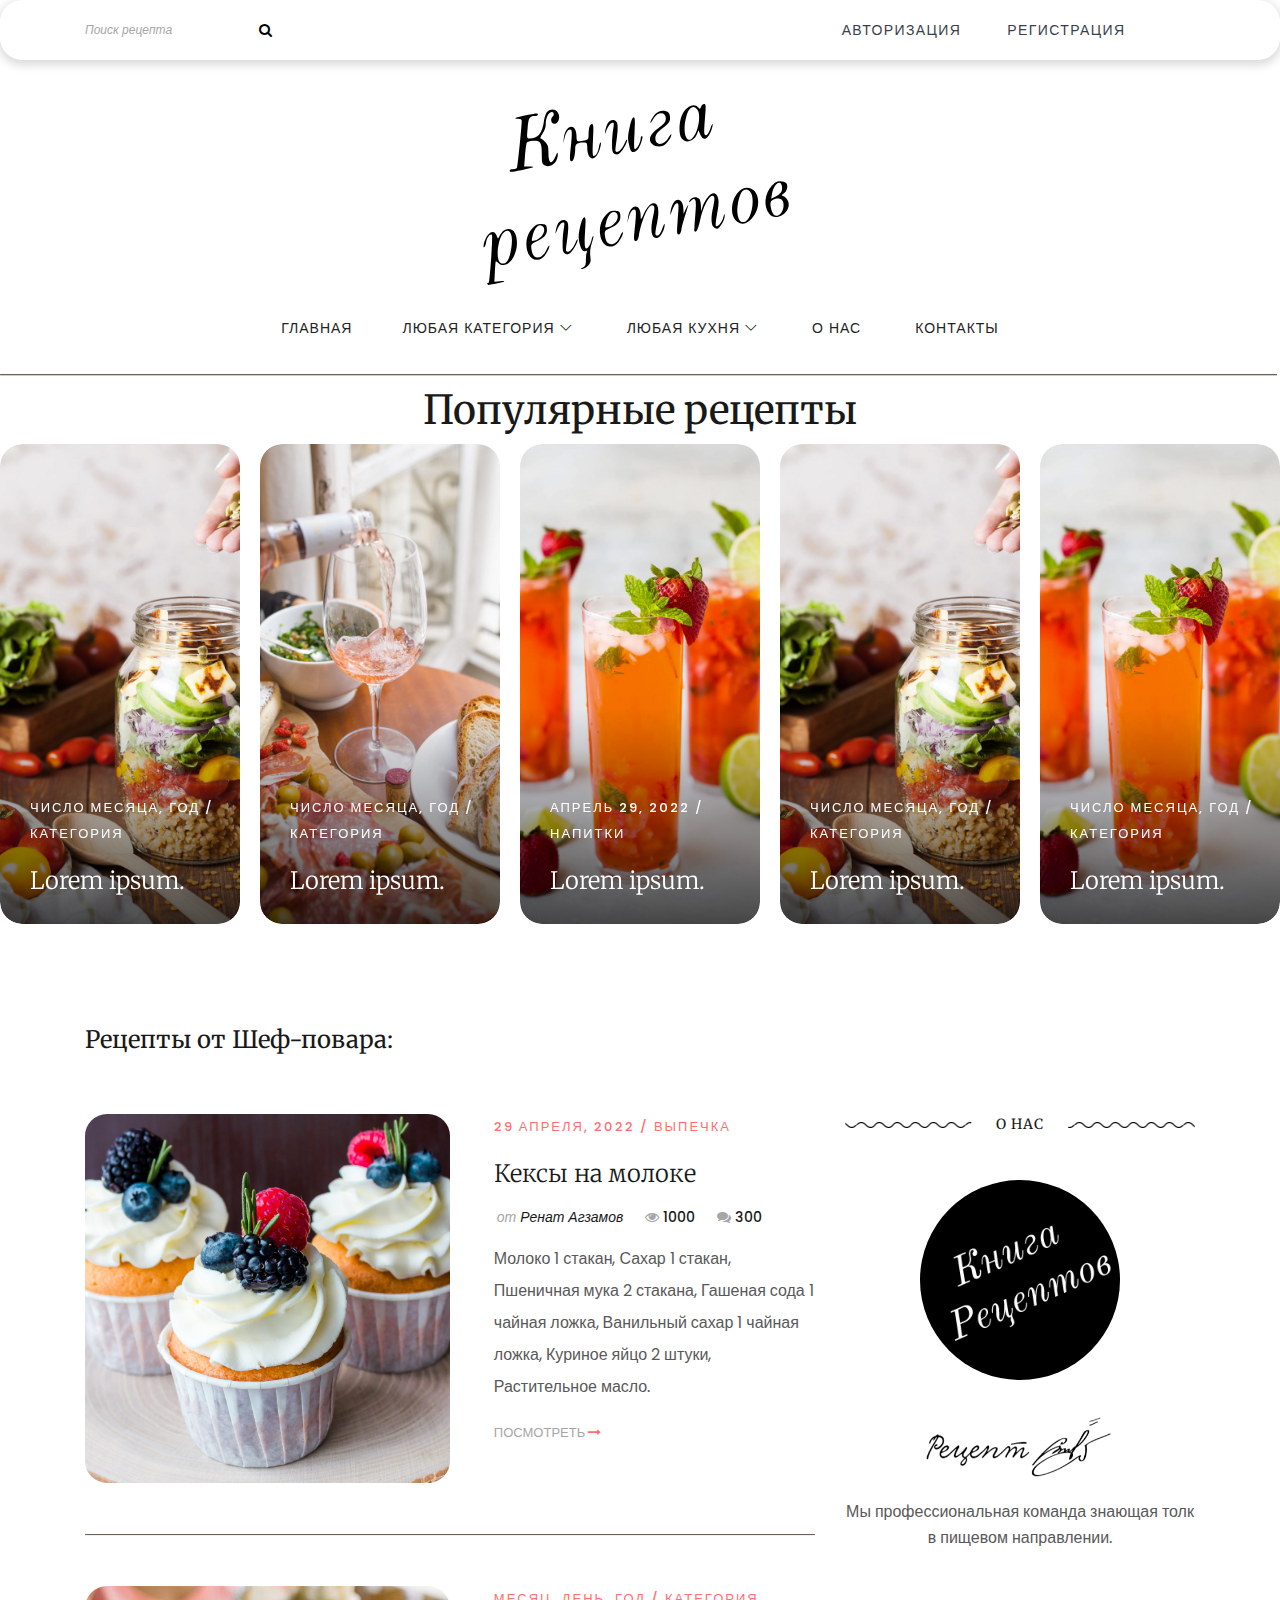
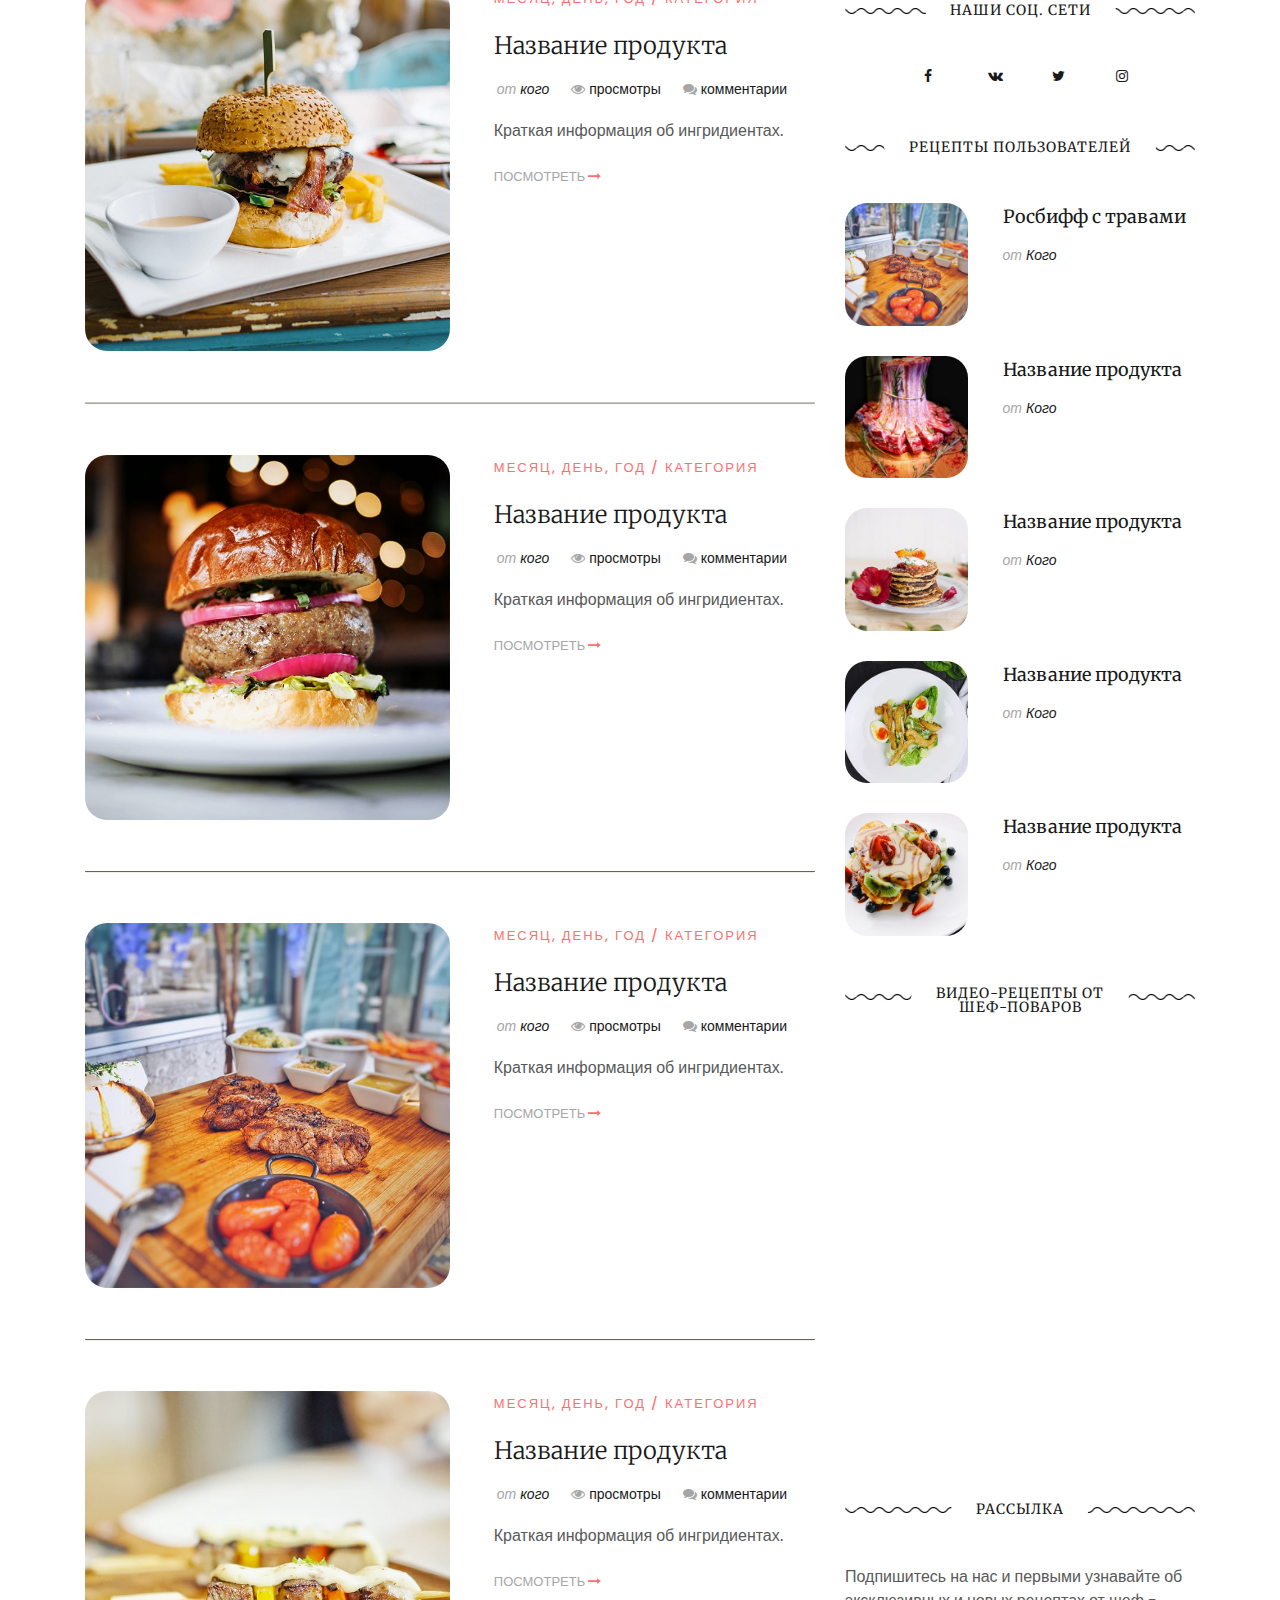
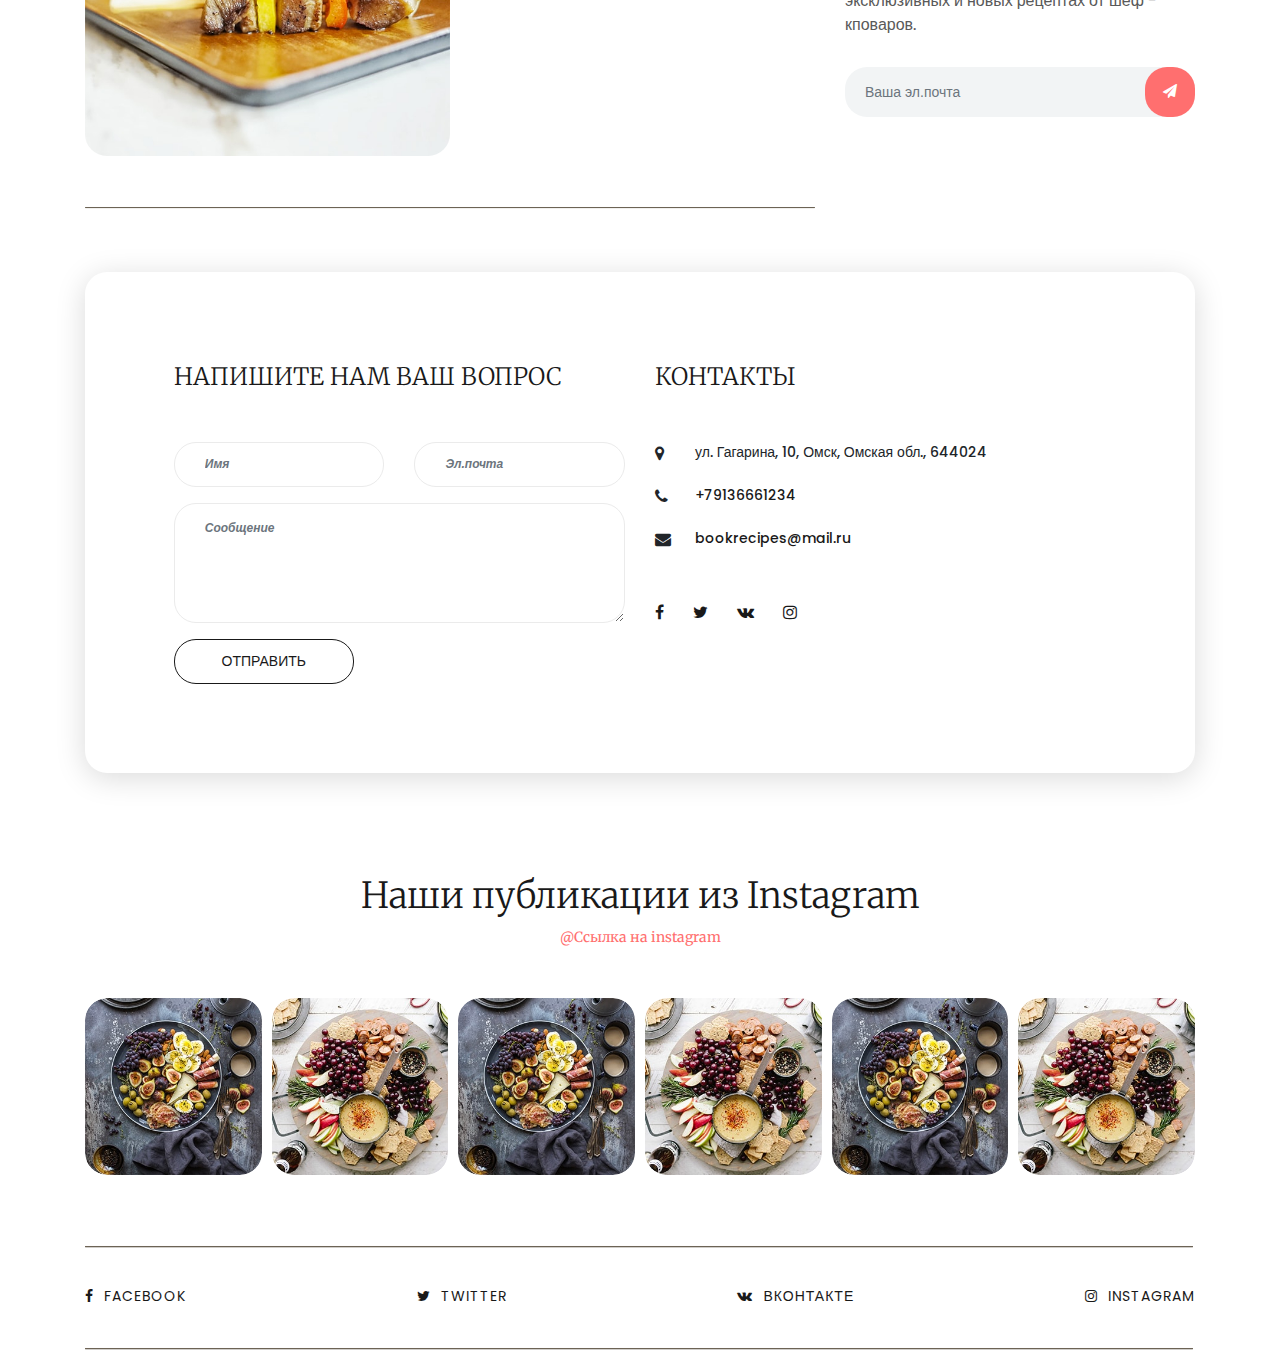
<file: index.html>
<!DOCTYPE html>
<html lang="en">

<head>
    <meta charset="UTF-8">
    <meta name="description" content="">
    <meta http-equiv="X-UA-Compatible" content="IE=edge">
    <meta name="viewport" content="width=device-width, initial-scale=1, shrink-to-fit=no">

    <title>Книга рецептов</title>
    <link rel="icon" href="img/favicon.ico">

    <link rel="stylesheet" href="reset.css">
    <link rel="stylesheet" href="style.css">
    <script src="js/modernizr.js"></script> <!-- Modernizr -->

</head>

<body>
 
    <div class="preloader d-flex align-items-center justify-content-center">
        <div class="circle-preloader">
            <img src="img/logo.svg" alt="">
            <div class="foode-preloader">
                <span></span>
            </div>
        </div>
    </div>


    <header class="header-area">

        <div class="top-header">
            <div class="container">
                <div class="row">
                    <div class="col-12">
                        <div class="top-header-content d-flex align-items-center justify-content-between">

                            <div class="search-form">
                                <form action="#" method="get">
                                    <input type="search" name="search" class="form-control" placeholder="Поиск рецепта">
                                    <button type="submit"><i class="fa fa-search"></i></button>
                                </form>
                            </div>

                            <nav class="main-nav">
                                <ul>
                                    <!-- ссылки на вызов форм -->
                                    <li><a class="cd-signin" href="#0">АВТОРИЗАЦИЯ</a></li>
                                    <li><a class="cd-signup" href="#0">РЕГИСТРАЦИЯ</a></li>
                                </ul>
                            </nav>
                        </div>
                    </div>
                </div>
            </div>
        </div>

        <div class="logo-area text-center">
            <div class="container">
                <div class="row">
                    <div class="col-12">

                        <a href="index.html" class="nav-brand"><img src="img/logo.svg" alt=""></a>
                    </div>
                </div>
            </div>
        </div>

        <div class="foode-main-menu">
            <div class="classy-nav-container breakpoint-off">
                <div class="container">
                    
                    <nav class="classy-navbar" id="foodeNav">

                        <a href="index.html" class="nav-brand"><img src="img/logo2.svg" alt=""></a>

                        <div class="classy-navbar-toggler">
                            <span class="navbarToggler"><span></span><span></span><span></span></span>
                        </div>

                        <div class="classy-menu">

                            <div class="classycloseIcon">
                                <div class="cross-wrap"><span class="top"></span><span class="bottom"></span></div>
                            </div>

                            <div class="classynav">                               
                                <ul>
                                    <li><a href="index.html">Главная</a>
                                    <li><a href="#">Любая категория</a>
                                        <ul class="dropdown">
                                            <li><a href="index.html">Выпечка</a></li>
                                            <li><a href="index.html">Десерты</a></li>
                                            <li><a href="archive-blog.html">Основные блюда</a></li>
                                            <li><a href="single-post.html">Завтраки</a></li>
                                            <li><a href="about-us.html">Салаты</a></li>
                                            <li><a href="contact.html">Супы</a></li>
                                            <li><a href="typography.html">Паста и пицца</a></li>
                                            <li><a href="typography.html">Закуски</a></li>
                                            <li><a href="typography.html">Сендвичи</a></li>
                                            <li><a href="typography.html">Ризотто</a></li>
                                            <li><a href="typography.html">Напитки</a></li>
                                            <li><a href="typography.html">Соусы</a></li>
                                            <li><a href="typography.html">Бульоны</a></li>
                                        </ul>
                                    </li>
                                    <li><a href="#">Любая кухня</a>
                                        <div class="megamenu">
                                            <ul class="single-mega cn-col-4">
                                                <li><a href="#">- Итальянская</a></li>
                                                <li><a href="#">- Грузинская</a></li>
                                                <li><a href="#">- Китайская</a></li>
                                                <li><a href="#">- Французская</a></li>
                                                <li><a href="#">- Русская</a></li>
                                                <li><a href="#">- Японская</a></li>
                                                <li><a href="#">- Индийская</a></li>
                                                <li><a href="#">- Мексиканская</a></li>
                                                <li><a href="#">- Армянская</a></li>
                                                <li><a href="#">- Американская</a></li>
                                            </ul>
                                            <ul class="single-mega cn-col-4">
                                                <li><a href="#">- Испанская</a></li>
                                                <li><a href="#">- Немецкая</a></li>
                                                <li><a href="#">- Греческая</a></li>
                                                <li><a href="#">- Азербайджанская</a></li>
                                                <li><a href="#">- Европейская</a></li>
                                                <li><a href="#">- Еврейская</a></li>
                                                <li><a href="#">- Корейская</a></li>
                                                <li><a href="#">- Тайская</a></li>
                                                <li><a href="#">- Паназиатская</a></li>
                                                <li><a href="#">- Турецкая</a></li>
                                            </ul>
                                            <ul class="single-mega cn-col-4">
                                                <li><a href="#">- Узбекская</a></li>
                                                <li><a href="#">- Татарская</a></li>
                                                <li><a href="#">- Средиземноморская</a></li>
                                                <li><a href="#">- Арабская</a></li>
                                                <li><a href="#">- Украинская</a></li>
                                                <li><a href="#">- Польская</a></li>
                                                <li><a href="#">- Британская</a></li>
                                                <li><a href="#">- Белорусская</a></li>
                                                <li><a href="#">- Норвежская</a></li>
                                                <li><a href="#">- Шведская</a></li>
                                            </ul>
                                            <ul class="single-mega cn-col-4">
                                                <li><a href="#">- Маракканская</a></li>
                                                <li><a href="#">- Болгарская</a></li>
                                                <li><a href="#">- Австрийская</a></li>
                                                <li><a href="#">- Австралийская</a></li>
                                                <li><a href="#">- Финская</a></li>
                                                <li><a href="#">- Сербская</a></li>
                                                <li><a href="#">- Венгерская</a></li>
                                                <li><a href="#">- Вьетнамская</a></li>
                                                <li><a href="#">- Молдавская</a></li>
                                                <li><a href="#">- Осетинская</a></li>
                                            </ul>
                                        </div>
                                    </li>
                                    <li><a href="about-us.html">О нас</a></li>
                                    <li><a href="contact.html">Контакты</a></li>
                                </ul>
                                
                            </div>
                        </div>
                    </nav>
                </div>
            </div>
        </div>
    </header>
    <img class="post-curve-line" src="img/2.png" alt="">
    <div class="popul"><h1>Популярные рецепты</h1></div>
    
    <section class="hero-area">
        <div class="hero-post-slides owl-carousel">
            
            <div class="single-hero-post">
                <div class="slide-img bg-img" style="background-image: url(img/2222.png);"></div>
                <div class="hero-slides-content">
                    <p>Апрель 29, 2022 / Напитки</p>
                    <a href="single-post.html" class="post-title">
                        <h4>Lorem ipsum.</h4>
                    </a>
                </div>
            </div>

            <div class="single-hero-post">
                <div class="slide-img bg-img" style="background-image: url(img/3.jpg);"></div>
                <div class="hero-slides-content">
                    <p>Число месяца, год / Категория</p>
                    <a href="single-post.html" class="post-title">
                        <h4>Lorem ipsum.</h4>
                    </a>
                </div>
            </div>

            <div class="single-hero-post">
                <div class="slide-img bg-img" style="background-image: url(img/2222.png);"></div>
                <div class="hero-slides-content">
                    <p>Число месяца, год / Категория</p>
                    <a href="single-post.html" class="post-title">
                        <h4>Lorem ipsum.</h4>
                    </a>
                </div>
            </div>

            <div class="single-hero-post">
                <div class="slide-img bg-img" style="background-image: url(img/3.jpg);"></div>
                <div class="hero-slides-content">
                    <p>Число месяца, год / Категория</p>
                    <a href="single-post.html" class="post-title">
                        <h4>Lorem ipsum.</h4>
                    </a>
                </div>
            </div>

            <div class="single-hero-post">
                <div class="slide-img bg-img" style="background-image: url(img/6.jpg);"></div>
                <div class="hero-slides-content">
                    <p>Число месяца, год / Категория</p>
                    <a href="single-post.html" class="post-title">
                        <h4>Lorem ipsum.</h4>
                    </a>
                </div>
            </div>

        </div>
    </section>

    <section class="blog-content-area section-padding-100">
        <div class="container">
            <div class="row">              
            </div>
            <h4>Рецепты от Шеф-повара:</h4>
            <div class="row justify-content-center">
                <div class="col-12 col-lg-8">
                    <div class="blog-posts-area">
                        <div class="single-blog-post d-flex flex-wrap mt-50">
                            <div class="post-thumbnail mb-50">
                                <a href="single-post.html"><img src="img/8.png" alt=""></a>
                            </div>
                            <div class="post-content mb-50">
                                <p class="post-date">29 апреля, 2022 / Выпечка</p>
                                <a href="single-post.html" class="post-title">
                                    <h4>Кексы на молоке</h4>
                                </a>
                                <div class="post-meta">
                                    <a href="#"><span>от</span> Ренат Агзамов</a>
                                    <a href="#"><i class="fa fa-eye"></i> 1000</a>
                                    <a href="#"><i class="fa fa-comments"></i> 300</a>
                                </div>
                                <p class="post-excerpt">Молоко
                                    1 стакан,
                                    Сахар
                                    1 стакан,
                                    Пшеничная мука
                                    2 стакана,
                                    Гашеная сода
                                    1 чайная ложка,
                                    Ванильный сахар
                                    1 чайная ложка,
                                    Куриное яйцо
                                    2 штуки,
                                    Растительное масло.</p>
                                <a href="single-post.html" class="read-more-btn">Посмотреть  <i class="fa fa-long-arrow-right" aria-hidden="true"></i></a>
                            </div>
                            <img class="post-curve-line" src="img/2.png" alt="">
                        </div>

                        <div class="single-blog-post d-flex flex-wrap mt-50">
                            <div class="post-thumbnail mb-50">
                                <a href="single-post.html"><img src="img/9.png" alt=""></a>
                            </div>
                            <div class="post-content mb-50">
                                <p class="post-date">месяц, день, год / категория</p>
                                <a href="single-post.html" class="post-title">
                                    <h4>Название продукта</h4>
                                </a>
                                <div class="post-meta">
                                    <a href="#"><span>от</span> кого</a>
                                    <a href="#"><i class="fa fa-eye"></i> просмотры</a>
                                    <a href="#"><i class="fa fa-comments"></i> комментарии</a>
                                </div>
                                <p class="post-excerpt">Краткая информация об ингридиентах.</p>
                                <a href="single-post.html" class="read-more-btn">Посмотреть  <i class="fa fa-long-arrow-right" aria-hidden="true"></i></a>
                            </div>
                            <img class="post-curve-line" src="img/2.png" alt="">
                        </div>

                        <div class="single-blog-post d-flex flex-wrap mt-50">
                            <div class="post-thumbnail mb-50">
                                <a href="single-post.html"><img src="img/10.jpg" alt=""></a>
                            </div>
                            <div class="post-content mb-50">
                                <p class="post-date">месяц, день, год / категория</p>
                                <a href="single-post.html" class="post-title">
                                    <h4>Название продукта</h4>
                                </a>
                                <div class="post-meta">
                                    <a href="#"><span>от</span> кого</a>
                                    <a href="#"><i class="fa fa-eye"></i> просмотры</a>
                                    <a href="#"><i class="fa fa-comments"></i> комментарии</a>
                                </div>
                                <p class="post-excerpt">Краткая информация об ингридиентах.</p>
                                <a href="single-post.html" class="read-more-btn">Посмотреть  <i class="fa fa-long-arrow-right" aria-hidden="true"></i></a>
                            </div>
                            <img class="post-curve-line" src="img/2.png" alt="">
                        </div>

                        <div class="single-blog-post d-flex flex-wrap mt-50">
                            <div class="post-thumbnail mb-50">
                                <a href="single-post.html"><img src="img/11.jpg" alt=""></a>
                            </div>

                            <div class="post-content mb-50">
                                <p class="post-date">месяц, день, год / категория</p>
                                <a href="single-post.html" class="post-title">
                                    <h4>Название продукта</h4>
                                </a>
                                <div class="post-meta">
                                    <a href="#"><span>от</span> кого</a>
                                    <a href="#"><i class="fa fa-eye"></i> просмотры</a>
                                    <a href="#"><i class="fa fa-comments"></i> комментарии</a>
                                </div>
                                <p class="post-excerpt">Краткая информация об ингридиентах.</p>
                                <a href="single-post.html" class="read-more-btn">Посмотреть  <i class="fa fa-long-arrow-right" aria-hidden="true"></i></a>
                            </div>
                            <img class="post-curve-line" src="img/2.png" alt="">
                        </div>

                        <div class="single-blog-post d-flex flex-wrap mt-50">
                            <div class="post-thumbnail mb-50">
                                <a href="single-post.html"><img src="img/12.jpg" alt=""></a>
                            </div>

                            <div class="post-content mb-50">
                                <p class="post-date">месяц, день, год / категория</p>
                                <a href="single-post.html" class="post-title">
                                    <h4>Название продукта</h4>
                                </a>
                                <div class="post-meta">
                                    <a href="#"><span>от</span> кого</a>
                                    <a href="#"><i class="fa fa-eye"></i> просмотры</a>
                                    <a href="#"><i class="fa fa-comments"></i> комментарии</a>
                                </div>
                                <p class="post-excerpt">Краткая информация об ингридиентах.</p>
                                <a href="single-post.html" class="read-more-btn">Посмотреть  <i class="fa fa-long-arrow-right" aria-hidden="true"></i></a>
                            </div>
                            <img class="post-curve-line" src="img/2.png" alt="">
                        </div>

                    </div>
                </div>

                <div class="col-12 col-sm-9 col-md-6 col-lg-4">
                    <div class="post-sidebar-area">

                        <div class="single-widget-area">
                            <div class="widget-title">
                                <h6>О нас </h6>
                            </div>
                            <div class="about-thumbnail">
                                <img src="img/about us.png" alt="">
                            </div>
                            <div class="widget-content text-center">
                                <img src="img/signature.png" alt="">
                                <p>Мы профессиональная команда знающая толк в пищевом направлении.</p>
                            </div>
                        </div>

                        <div class="single-widget-area">
                            <div class="widget-title">
                                <h6>Наши соц. сети</h6>
                            </div>
                            <div class="widget-social-info text-center">
                                <a href="#"><i class="fa fa-facebook"></i></a>
                                <a href="#"><i class="fa fa-vk"></i></a>
                                <a href="#"><i class="fa fa-twitter"></i></a>
                                <a href="#"><i class="fa fa-instagram"></i></a>

                            </div>
                        </div>

                        <div class="single-widget-area">
                            <div class="widget-title">
                                <h6>Рецепты пользователей</h6>
                            </div>

                            <div class="single-latest-post d-flex">
                                <div class="post-thumb">
                                    <img src="img/lp1.jpg" alt="">
                                </div>
                                <div class="post-content">
                                    <a href="single-post.html" class="post-title">
                                        <h6>Росбифф с травами</h6>
                                    </a>
                                    <a href="#" class="post-author"><span>от</span> Кого</a>
                                </div>
                            </div>

                            <div class="single-latest-post d-flex">
                                <div class="post-thumb">
                                    <a href="single-post.html"><img src="img/lp2.jpg" alt=""></a>

                                    </a>
                                </div>
                                <div class="post-content">
                                    <a href="single-post.html" class="post-title">
                                        <h6>Название продукта</h6>
                                    </a>
                                    <a href="#" class="post-author"><span>от</span> Кого</a>
                                </div>
                            </div>

                            <div class="single-latest-post d-flex">
                                <div class="post-thumb">
                                    <img src="img/lp3.jpg" alt="">
                                </div>
                                <div class="post-content">
                                    <a href="single-post.html" class="post-title">
                                        <h6>Название продукта</h6>
                                    </a>
                                    <a href="#" class="post-author"><span>от</span> Кого</a>
                                </div>
                            </div>

                            <div class="single-latest-post d-flex">
                                <div class="post-thumb">
                                    <img src="img/lp4.jpg" alt="">
                                </div>
                                <div class="post-content">
                                    <a href="single-post.html" class="post-title">
                                        <h6>Название продукта</h6>
                                    </a>
                                    <a href="#" class="post-author"><span>от</span> Кого</a>
                                </div>
                            </div>

                            <div class="single-latest-post d-flex">
                                <div class="post-thumb">
                                    <img src="img/lp5.jpg" alt="">
                                </div>
                                <div class="post-content">
                                    <a href="single-post.html" class="post-title">
                                        <h6>Название продукта</h6>
                                    </a>
                                    <a href="#" class="post-author"><span>от</span> Кого</a>
                                </div>
                            </div>

                        </div>

                        <div class="single-widget-area">
                            <div class="widget-title">
                                <h6>Видео-рецепты от <br> шеф-поваров</h6>
                            </div>
                            <div class="player"> <a href="#"><iframe width="360" height="380" src="https://www.youtube-nocookie.com/embed/videoseries?list=PLD1Z9Ndo-DlwZJ_gomQ-Lu2v7-vSPMUK-" title="YouTube video player" frameborder="0" allow="accelerometer; autoplay; clipboard-write; encrypted-media; gyroscope; picture-in-picture" allowfullscreen></iframe></a>
                        </div>
                            </div>
                        

                        <div class="single-widget-area">
                            <div class="widget-title">
                                <h6>Рассылка</h6>
                            </div>
                            <div class="newsletter-content">
                                <p>Подпишитесь на нас и первыми узнавайте об эксклюзивных и новых рецептах от шеф - кповаров.</p>
                                <form action="#" method="post">
                                    <input type="email" name="email" class="form-control" placeholder="Ваша эл.почта">
                                    <button><i class="fa fa-send"></i></button>
                                </form>
                            </div>
                        </div>

                    </div>
                </div>
            </div>
        </div>
    </section>

    <br>
    <br>
    <br>
    <section class="contact-area">
        <div class="container">
            <div class="row">
                <div class="col-12">
                    <div class="contact-content-area">
                        <div class="row">

                            <div class="col-12 col-lg-6">
                                <div class="contact-content">
                                    <h4>Напишите нам ваш вопрос</h4>
                                    <div class="contact-form-area">
                                        <form action="#" method="post">
                                            <div class="row">
                                                <div class="col-12 col-lg-6">
                                                    <div class="form-group">
                                                        <input type="text" class="form-control" id="contact-name" placeholder="Имя">
                                                    </div>
                                                </div>
                                                <div class="col-12 col-lg-6">
                                                    <div class="form-group">
                                                        <input type="email" class="form-control" id="contact-email" placeholder="Эл.почта">
                                                    </div>
                                                </div>
                                                <div class="col-12">
                                                    <div class="form-group">
                                                        <textarea class="form-control" name="message" id="message" cols="30" rows="10" placeholder="Сообщение"></textarea>
                                                    </div>
                                                </div>
                                                <div class="col-12">
                                                    <button type="submit" class="btn foode-btn">Отправить</button>
                                                </div>
                                            </div>
                                        </form>
                                    </div>
                                </div>
                            </div>

                            <div class="col-12 col-lg-6">
                                <div class="contact-content contact-information">                                   
                                    <h4>Контакты</h4>
                                    <div class="single-contact-info d-flex">
                                        <div class="icon">
                                            <i class="fa fa-map-marker" aria-hidden="true"></i>
                                        </div>
                                        <a>ул. Гагарина, 10, Омск, Омская обл., 644024</a>
                                    </div>

                                    <div class="single-contact-info d-flex">
                                        <div class="icon">
                                            <i  class="fa fa-phone" aria-hidden="true"></i>
                                        </div>
                                        <a href="tel:+79136661234">+79136661234</a>
                                    </div>

                                    <div class="single-contact-info d-flex">
                                        <div class="icon">
                                            <i class="fa fa-envelope" aria-hidden="true"></i>
                                        </div>
                                        <a href="mailto:bookrecipes@mail.ru">bookrecipes@mail.ru</a>
                                    </div>

                                    <div class="contact-social-info mt-50">
                                        <a href="#" data-toggle="tooltip" data-placement="top" title="Facebook"><i class="fa fa-facebook" aria-hidden="true"></i></a>
                                        <a href="#" data-toggle="tooltip" data-placement="top" title="Twitter"><i class="fa fa-twitter" aria-hidden="true"></i></a>
                                        <a href="#" data-toggle="tooltip" data-placement="top" title="ВКонтакте"><i class="fa fa-vk" aria-hidden="true"></i></a>
                                        <a href="#" data-toggle="tooltip" data-placement="top" title="Instagram"><i class="fa fa-instagram" aria-hidden="true"></i></a>
                                    </div>
                                </div>
                            </div>
                        </div>
                    </div>
                </div>
            </div>
        </div>
    </section>
    
    <div class="follow-us-instagram">
        <div class="container">
            <div class="row">
                <div class="col-12">
                    <div class="section-heading">
                        <h2>Наши публикации из Instagram</h2>
                        <span>@Ссылка на instagram</span>
                    </div>
                </div>
            </div>

            <div class="row">
                <div class="col-12">
                    <div class="instagram-slides owl-carousel">
                        <div class="single-instagram-slide">
                            <img src="img/insta1.jpg" alt="">
                            <a href="#"><i class="fa fa-instagram"></i>Подписаться</a>
                        </div>
                        <div class="single-instagram-slide">
                            <img src="img/insta2.jpg" alt="">
                            <a href="#"><i class="fa fa-instagram"></i>Подписаться</a>
                        </div>
                        <div class="single-instagram-slide">
                            <img src="img/insta1.jpg" alt="">
                            <a href="#"><i class="fa fa-instagram"></i>Подписаться</a>
                        </div>
                        <div class="single-instagram-slide">
                            <img src="img/insta2.jpg" alt="">
                            <a href="#"><i class="fa fa-instagram"></i>Подписаться</a>
                        </div>
                        <div class="single-instagram-slide">
                            <img src="img/insta1.jpg" alt="">
                            <a href="#"><i class="fa fa-instagram"></i>Подписаться</a>
                        </div>
                        <div class="single-instagram-slide">
                            <img src="img/insta2.jpg" alt="">
                            <a href="#"><i class="fa fa-instagram"></i>Подписаться</a>
                        </div>
                    </div>
                </div>
            </div>
        </div>
    </div>


    <!-- FOOTER -->
    <footer class="footer-area">
        <div class="container">
            <div class="row">
                <div class="col-12">

                    <img class="footer-curve" src="img/2.png" alt="">

                    <div class="footer-social-info d-flex align-items-center justify-content-between">
                        <a href="#"><i class="fa fa-facebook"></i><span>Facebook</span></a>
                        <a href="#"><i class="fa fa-twitter"></i><span>Twitter</span></a>
                        <a href="#"><i class="fa fa-vk"></i><span>ВКонтакте</span></a>
                        <a href="#"><i class="fa fa-instagram"></i><span>Instagram</span></a>
                    </div>

                    <img class="footer-curve" src="img/2.png" alt="">
                </div>
            </div>

            <div class="row">
                <div class="col-12">
                    
                </div>
            </div>
        </div>
    </footer>

    <div class="cd-user-modal"> <!-- все формы на фоне затемнения-->
        <div class="cd-user-modal-container"> <!-- основной контейнер -->
            <ul class="cd-switcher">
                <li><a href="#0">Вход</a></li>
                <li><a href="#0">Регистрация</a></li>
            </ul>

            <div id="cd-login"> <!-- форма входа -->
                <form class="cd-form">
                    <p class="fieldset">
                        <label class="image-replace cd-email" for="signin-email">E-mail</label>
                        <input class="full-width has-padding has-border" id="signin-email" type="email" placeholder="E-mail">
                        <span class="cd-error-message">Здесь сообщение об ошибке!</span>
                    </p>

                    <p class="fieldset">
                        <label class="image-replace cd-password" for="signin-password">Пароль</label>
                        <input class="full-width has-padding has-border" id="signin-password" type="text"  placeholder="Пароль">
                        <a href="#0" class="hide-password">Скрыть</a>
                        <span class="cd-error-message">Здесь сообщение об ошибке!</span>
                    </p>

                    <p class="fieldset">
                        <input type="checkbox" id="remember-me" checked>
                        <label for="remember-me">Запомнить меня</label>
                    </p>

                    <p class="fieldset">
                        <input class="full-width" type="submit" value="Войти">
                    </p>
                </form>
                
                <p class="cd-form-bottom-message"><a href="#0">Забыли свой пароль?</a></p>
                <!-- <a href="#0" class="cd-close-form">Close</a> -->
            </div> <!-- cd-login -->

            <div id="cd-signup"> <!-- форма регистрации -->
                <form class="cd-form">
                    <p class="fieldset">
                        <label class="image-replace cd-username" for="signup-username">Имя пользователя</label>
                        <input class="full-width has-padding has-border" id="signup-username" type="text" placeholder="Имя пользователя">
                        <span class="cd-error-message">Здесь сообщение об ошибке!</span>
                    </p>

                    <p class="fieldset">
                        <label class="image-replace cd-email" for="signup-email">E-mail</label>
                        <input class="full-width has-padding has-border" id="signup-email" type="email" placeholder="E-mail">
                        <span class="cd-error-message">Здесь сообщение об ошибке!</span>
                    </p>

                    <p class="fieldset">
                        <label class="image-replace cd-password" for="signup-password">Пароль</label>
                        <input class="full-width has-padding has-border" id="signup-password" type="text"  placeholder="Пароль">
                        <a href="#0" class="hide-password">Скрыть</a>
                        <span class="cd-error-message">Здесь сообщение об ошибке!</span>
                    </p>

                    <p class="fieldset">
                        <input type="checkbox" id="accept-terms">
                        <label for="accept-terms">Я согласен с <a href="#0">Условиями</a></label>
                    </p>

                    <p class="fieldset">
                        <input class="full-width has-padding" type="submit" value="Создать аккаунт">
                    </p>
                </form>

                <!-- <a href="#0" class="cd-close-form">Close</a> -->
            </div> <!-- cd-signup -->

            <div id="cd-reset-password"> <!-- форма восстановления пароля -->
                <p class="cd-form-message">Забыли пароль? Пожалуйста, введите адрес своей электронной почты. Вы получите ссылку, чтобы создать новый пароль.</p>

                <form class="cd-form">
                    <p class="fieldset">
                        <label class="image-replace cd-email" for="reset-email">E-mail</label>
                        <input class="full-width has-padding has-border" id="reset-email" type="email" placeholder="E-mail">
                        <span class="cd-error-message">Здесь сообщение об ошибке!</span>
                    </p>

                    <p class="fieldset">
                        <input class="full-width has-padding" type="submit" value="Восстановить пароль">
                    </p>
                </form>

                <p class="cd-form-bottom-message"><a href="#0">Вернуться к входу</a></p>
            </div> <!-- cd-reset-password -->
            <a href="#0" class="cd-close-form">Закрыть</a>
        </div> <!-- cd-user-modal-container -->
    </div> <!-- cd-user-modal -->


    <script src="js/jquery/jquery-2.2.4.min.js"></script>

    <script src="js/bootstrap/popper.min.js"></script>

    <script src="js/bootstrap/bootstrap.min.js"></script>

    <script src="js/plugins/plugins.js"></script>

    <script src="js/active.js"></script>
   
    <script src="js/main.js"></script> <!-- Gem jQuery -->
</body>

</html>
</file>
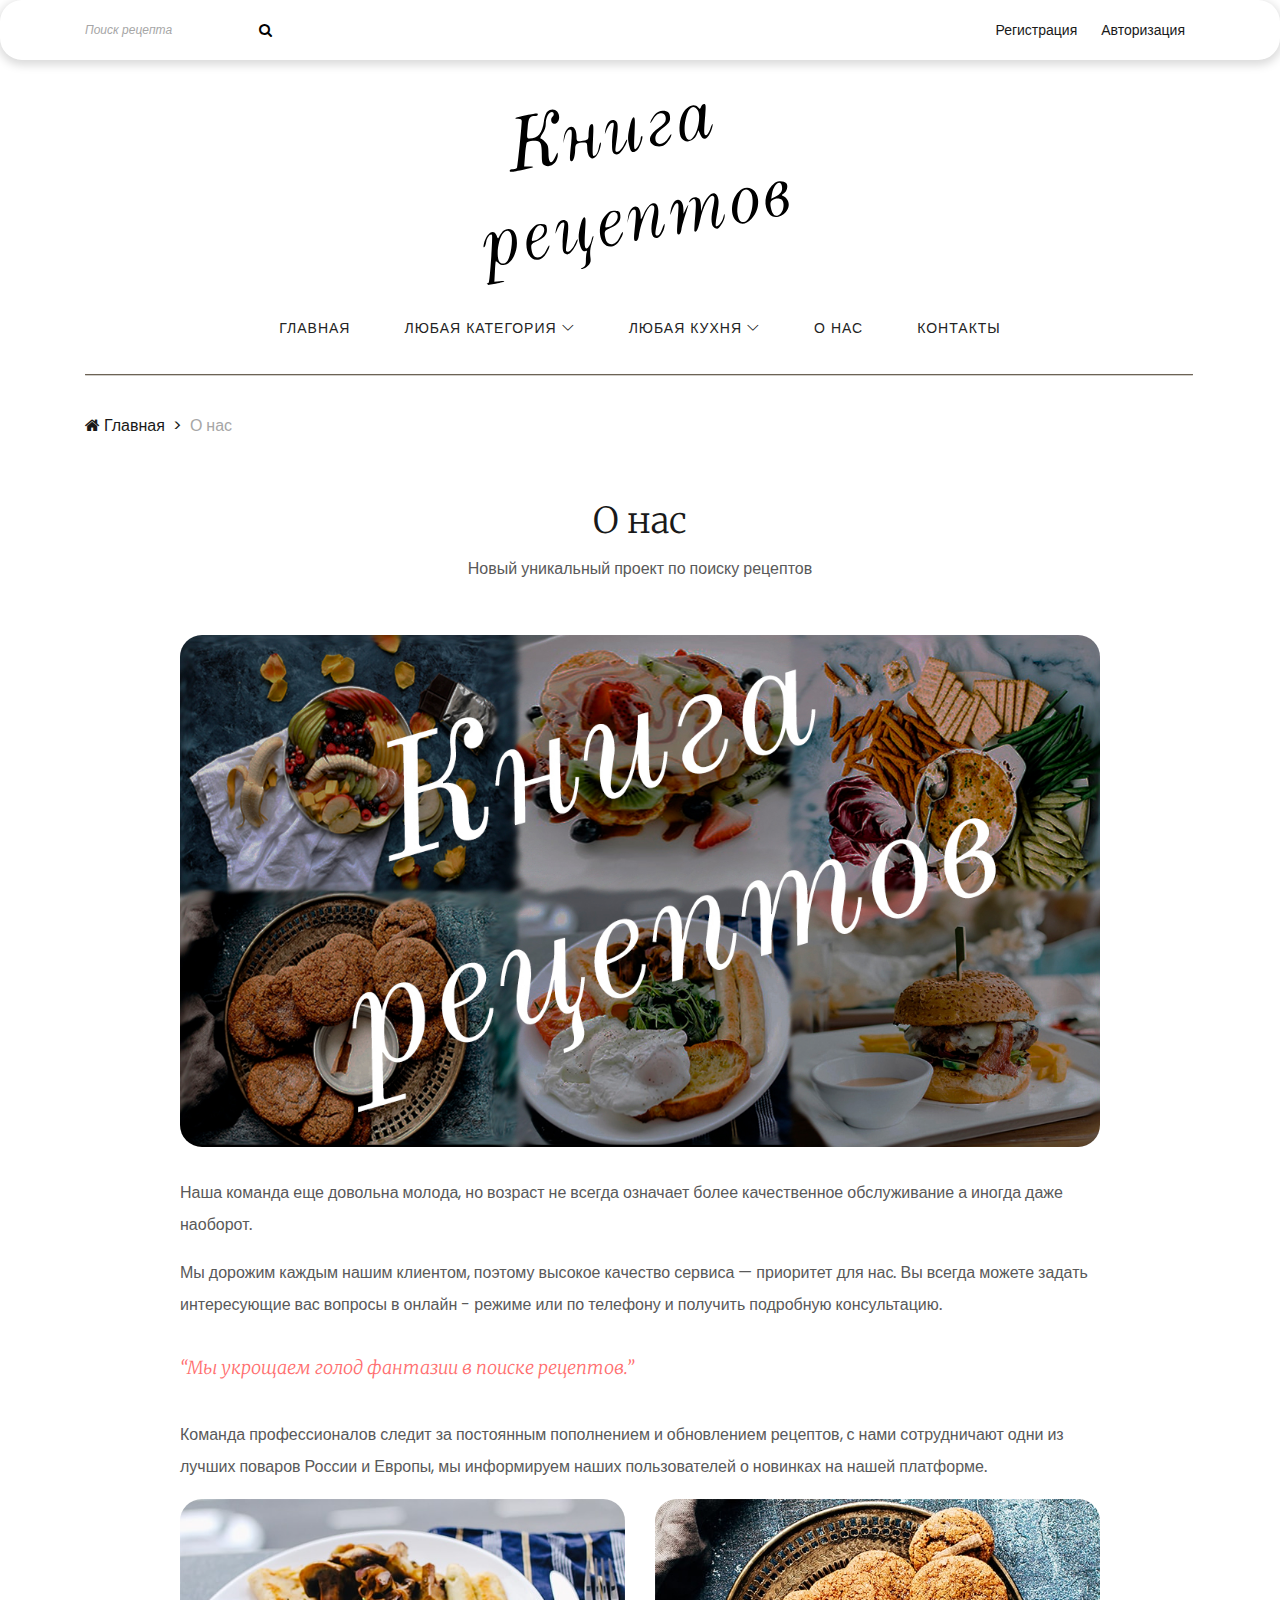
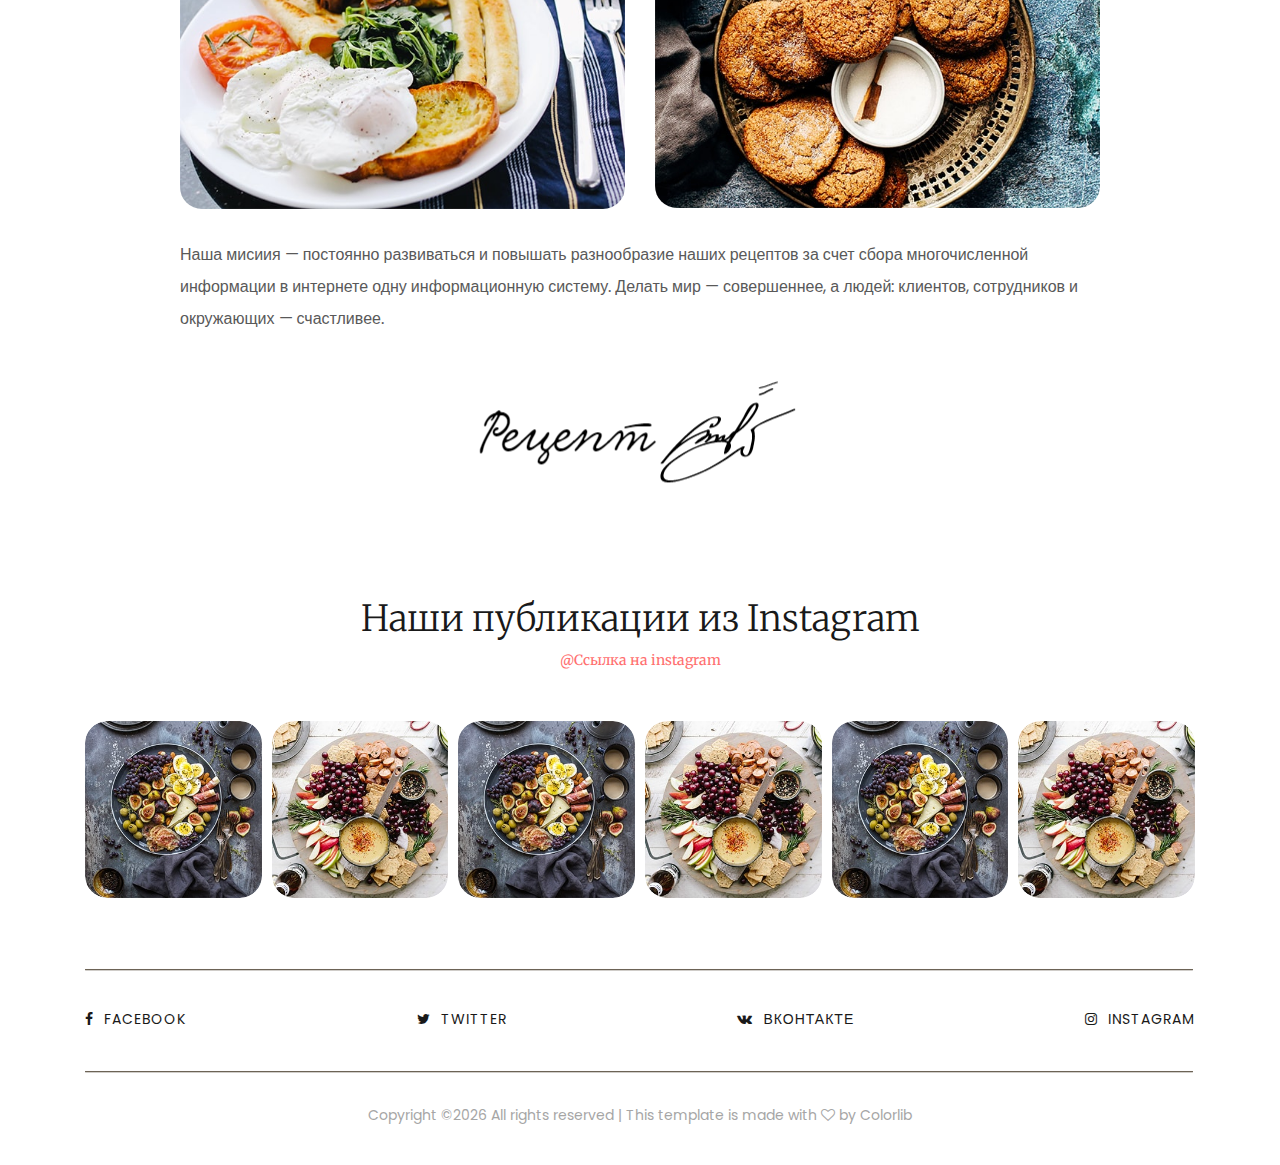
<file: about-us.html>
<!DOCTYPE html>
<html lang="en">

<head>
    <meta charset="UTF-8">
    <meta name="description" content="">
    <meta http-equiv="X-UA-Compatible" content="IE=edge">
    <meta name="viewport" content="width=device-width, initial-scale=1, shrink-to-fit=no">
    <!-- The above 4 meta tags *must* come first in the head; any other head content must come *after* these tags -->

    <!-- Title -->
    <title>Книга рецептов - Главная - О нас</title>

    <!-- Favicon -->
    <link rel="icon" href="img/favicon.ico">

    <!-- Core Stylesheet -->
    <link rel="stylesheet" href="style.css">

</head>

<body>
    <!-- ##### Preloader ##### -->
    <div class="preloader d-flex align-items-center justify-content-center">
        <div class="circle-preloader">
            <img src="img/logo.svg" alt="">
            <div class="foode-preloader">
                <span></span>
            </div>
        </div>
    </div>

    <!-- ##### Header Area Start ##### -->
    <header class="header-area">

        <!-- Top Header Area -->
        <div class="top-header">
            <div class="container">
                <div class="row">
                    <div class="col-12">
                        <div class="top-header-content d-flex align-items-center justify-content-between">
                            <!-- Search Form -->
                            <div class="search-form">
                                <form action="#" method="get">
                                    <input type="search" name="search" class="form-control" placeholder="Поиск рецепта">
                                    <button type="submit"><i class="fa fa-search"></i></button>
                                </form>
                            </div>

                            <div class="Reglog">
                                <a href="#">Регистрация</a>
                                <a href="#">Авторизация</a>
                            </div>
                        </div>
                    </div>
                </div>
            </div>
        </div>

        <!-- Logo Area -->
        <div class="logo-area text-center">
            <div class="container">
                <div class="row">
                    <div class="col-12">
                        <!-- Nav brand -->
                        <a href="index.html" class="nav-brand"><img src="img/logo.svg" alt=""></a>
                    </div>
                </div>
            </div>
        </div>

        <!-- Navbar Area -->
        <div class="foode-main-menu">
            <div class="classy-nav-container breakpoint-off">
                <div class="container">
                    <!-- Menu -->
                    <nav class="classy-navbar" id="foodeNav">

                        <!-- Nav brand -->
                        <a href="index.html" class="nav-brand"><img src="img/logo2.svg" alt=""></a>

                        <!-- Navbar Toggler -->
                        <div class="classy-navbar-toggler">
                            <span class="navbarToggler"><span></span><span></span><span></span></span>
                        </div>

                        <!-- Menu -->
                        <div class="classy-menu">

                            <!-- close btn -->
                            <div class="classycloseIcon">
                                <div class="cross-wrap"><span class="top"></span><span class="bottom"></span></div>
                            </div>

                            <!-- Nav Start -->
                            <div class="classynav">
                                <ul>
                                    <li><a href="index.html">Главная</a></li>
                                    <li><a href="#">Любая категория</a>
                                        <ul class="dropdown">
                                            <li><a href="index.html">Выпечка</a></li>
                                            <li><a href="index.html">Десерты</a></li>
                                            <li><a href="archive-blog.html">Основные блюда</a></li>
                                            <li><a href="single-post.html">Завтраки</a></li>
                                            <li><a href="about-us.html">Салаты</a></li>
                                            <li><a href="contact.html">Супы</a></li>
                                            <li><a href="typography.html">Паста и пицца</a></li>
                                            <li><a href="typography.html">Закуски</a></li>
                                            <li><a href="typography.html">Сендвичи</a></li>
                                            <li><a href="typography.html">Ризотто</a></li>
                                            <li><a href="typography.html">Напитки</a></li>
                                            <li><a href="typography.html">Соусы</a></li>
                                            <li><a href="typography.html">Бульоны</a></li>
                                        </ul>
                                    </li>
                                    <li><a href="#">Любая кухня</a>
                                        <div class="megamenu">
                                            <ul class="single-mega cn-col-4">
                                                <li><a href="#">- Итальянская</a></li>
                                                <li><a href="#">- Грузинская</a></li>
                                                <li><a href="#">- Китайская</a></li>
                                                <li><a href="#">- Французская</a></li>
                                                <li><a href="#">- Русская</a></li>
                                                <li><a href="#">- Японская</a></li>
                                                <li><a href="#">- Индийская</a></li>
                                                <li><a href="#">- Мексиканская</a></li>
                                                <li><a href="#">- Армянская</a></li>
                                                <li><a href="#">- Американская</a></li>
                                            </ul>
                                            <ul class="single-mega cn-col-4">
                                                <li><a href="#">- Испанская</a></li>
                                                <li><a href="#">- Немецкая</a></li>
                                                <li><a href="#">- Греческая</a></li>
                                                <li><a href="#">- Азербайджанская</a></li>
                                                <li><a href="#">- Европейская</a></li>
                                                <li><a href="#">- Еврейская</a></li>
                                                <li><a href="#">- Корейская</a></li>
                                                <li><a href="#">- Тайская</a></li>
                                                <li><a href="#">- Паназиатская</a></li>
                                                <li><a href="#">- Турецкая</a></li>
                                            </ul>
                                            <ul class="single-mega cn-col-4">
                                                <li><a href="#">- Узбекская</a></li>
                                                <li><a href="#">- Татарская</a></li>
                                                <li><a href="#">- Средиземноморская</a></li>
                                                <li><a href="#">- Арабская</a></li>
                                                <li><a href="#">- Украинская</a></li>
                                                <li><a href="#">- Польская</a></li>
                                                <li><a href="#">- Британская</a></li>
                                                <li><a href="#">- Белорусская</a></li>
                                                <li><a href="#">- Норвежская</a></li>
                                                <li><a href="#">- Шведская</a></li>
                                            </ul>
                                            <ul class="single-mega cn-col-4">
                                                <li><a href="#">- Маракканская</a></li>
                                                <li><a href="#">- Болгарская</a></li>
                                                <li><a href="#">- Австрийская</a></li>
                                                <li><a href="#">- Австралийская</a></li>
                                                <li><a href="#">- Финская</a></li>
                                                <li><a href="#">- Сербская</a></li>
                                                <li><a href="#">- Венгерская</a></li>
                                                <li><a href="#">- Вьетнамская</a></li>
                                                <li><a href="#">- Молдавская</a></li>
                                                <li><a href="#">- Осетинская</a></li>
                                            </ul>
                                        </div>
                                    </li>
                                    <li><a href="about-us.html">О нас</a></li>
                                    <li><a href="contact.html">Контакты</a></li>
                                </ul>

                            </div>
                            <!-- Nav End -->
                        </div>
                    </nav>
                </div>
            </div>
        </div>
    </header>
    <!-- ##### Header Area End ##### -->

    <!-- ##### Breadcrumb Area Start ##### -->
    <div class="breadcrumb-area">
        <div class="container">
            <div class="row">
                <div class="col-12">
                    <img src="img/2.png" alt="">
                    <nav aria-label="breadcrumb">
                        <ol class="breadcrumb">
                            <li class="breadcrumb-item"><a href="#"><i class="fa fa-home"></i> Главная</a></li>
                            <li class="breadcrumb-item active" aria-current="page">О нас</li>
                        </ol>
                    </nav>
                </div>
            </div>
        </div>
    </div>
    <!-- ##### Breadcrumb Area End ##### -->

    <div class="about-us-area section-padding-0-100">
        <div class="container">
            <div class="row justify-content-center">
                <div class="col-12 col-lg-10">
                    <div class="section-heading">
                        <h2>О нас</h2>
                        <p>Новый уникальный проект по поиску рецептов</p>
                    </div>
                </div>
            </div>

            <div class="row justify-content-center">
                <div class="col-12 col-lg-10">
                    <div class="about-content">
                        <img src="img/About us var.3.jpg" alt="">
                        <p>Наша команда еще довольна молода, но возраст не всегда означает более качественное обслуживание а иногда даже наоборот.</p>
                        <p>Мы дорожим каждым нашим клиентом, поэтому высокое качество сервиса —
                            приоритет для нас. Вы всегда можете задать интересующие вас вопросы
                            в онлайн - режиме или по телефону и получить подробную консультацию.</p>
                        <blockquote>
                            <h5>“Мы укрощаем голод фантазии в поиске рецептов.”</h5>
                        </blockquote>
                        <p>Команда профессионалов следит за постоянным пополнением и обновлением
                            рецептов, с нами сотрудничают одни из лучших поваров России и Европы,
                            мы информируем наших пользователей о новинках на нашей платформе.</p>
                        <div class="row">
                            <div class="col-12 col-md-6">
                                <img src="img/19.jpg" alt="">
                            </div>
                            <div class="col-12 col-md-6">
                                <img src="img/20.jpg" alt="">
                            </div>
                        </div>
                        <p>Наша мисиия — постоянно развиваться и повышать разнообразие наших рецептов 
                            за счет сбора многочисленной информации в интернете одну информационную систему. Делать мир — совершеннее,
                            а людей: клиентов, сотрудников и окружающих — счастливее.</p>
                       
                        <div class="signature">
                            <img class="mb-0" src="img/signature.png" alt="">
                        </div>
                    </div>
                </div>
            </div>
        </div>
    </div>

    <!-- ##### Instagram Area Start ##### -->
    <div class="follow-us-instagram">
        <div class="container">
            <div class="row">
                <div class="col-12">
                    <div class="section-heading">
                        <h2>Наши публикации из Instagram</h2>
                        <span>@Ссылка на instagram</span>
                    </div>
                </div>
            </div>

            <div class="row">
                <div class="col-12">
                    <div class="instagram-slides owl-carousel">
                        <!-- Single Instagram Slide -->
                        <div class="single-instagram-slide">
                            <img src="img/insta1.jpg" alt="">
                            <a href="#"><i class="fa fa-instagram"></i>Подписаться</a>
                        </div>

                        <!-- Single Instagram Slide -->
                        <div class="single-instagram-slide">
                            <img src="img/insta2.jpg" alt="">
                            <a href="#"><i class="fa fa-instagram"></i>Подписаться</a>
                        </div>

                        <!-- Single Instagram Slide -->
                        <div class="single-instagram-slide">
                            <img src="img/insta1.jpg" alt="">
                            <a href="#"><i class="fa fa-instagram"></i>Подписаться</a>
                        </div>

                        <!-- Single Instagram Slide -->
                        <div class="single-instagram-slide">
                            <img src="img/insta2.jpg" alt="">
                            <a href="#"><i class="fa fa-instagram"></i>Подписаться</a>
                        </div>

                        <!-- Single Instagram Slide -->
                        <div class="single-instagram-slide">
                            <img src="img/insta1.jpg" alt="">
                            <a href="#"><i class="fa fa-instagram"></i>Подписаться</a>
                        </div>

                        <!-- Single Instagram Slide -->
                        <div class="single-instagram-slide">
                            <img src="img/insta2.jpg" alt="">
                            <a href="#"><i class="fa fa-instagram"></i>Подписаться</a>
                        </div>
                    </div>
                </div>
            </div>
        </div>
    </div>
    <!-- ##### Instagram Area End ##### -->

    <!-- ##### Footer Area Start ##### -->
    <footer class="footer-area">
        <div class="container">
            <div class="row">
                <div class="col-12">
                    <!-- Footer Curve Line -->
                    <img class="footer-curve" src="img/2.png" alt="">
                    <!-- Footer Social Info -->
                    <div class="footer-social-info d-flex align-items-center justify-content-between">
                        <a href="#"><i class="fa fa-facebook"></i><span>Facebook</span></a>
                        <a href="#"><i class="fa fa-twitter"></i><span>Twitter</span></a>
                        <a href="#"><i class="fa fa-vk"></i><span>ВКонтакте</span></a>
                        <a href="#"><i class="fa fa-instagram"></i><span>Instagram</span></a>
                    </div>
                    <!-- Footer Curve Line -->
                    <img class="footer-curve" src="img/2.png" alt="">
                </div>
            </div>

            <div class="row">
                <div class="col-12">
                    <div class="copywrite-text">
                        <p><!-- Link back to Colorlib can't be removed. Template is licensed under CC BY 3.0. -->
Copyright &copy;<script>document.write(new Date().getFullYear());</script> All rights reserved | This template is made with <i class="fa fa-heart-o" aria-hidden="true"></i> by <a href="https://colorlib.com" target="_blank">Colorlib</a>
<!-- Link back to Colorlib can't be removed. Template is licensed under CC BY 3.0. --></p>
                    </div>
                </div>
            </div>
        </div>
    </footer>
    <!-- ##### Footer Area Start ##### -->

    <!-- ##### All Javascript Script ##### -->
    <!-- jQuery-2.2.4 js -->
    <script src="js/jquery/jquery-2.2.4.min.js"></script>
    <!-- Popper js -->
    <script src="js/bootstrap/popper.min.js"></script>
    <!-- Bootstrap js -->
    <script src="js/bootstrap/bootstrap.min.js"></script>
    <!-- All Plugins js -->
    <script src="js/plugins/plugins.js"></script>
    <!-- Active js -->
    <script src="js/active.js"></script>
</body>

</html>
</file>
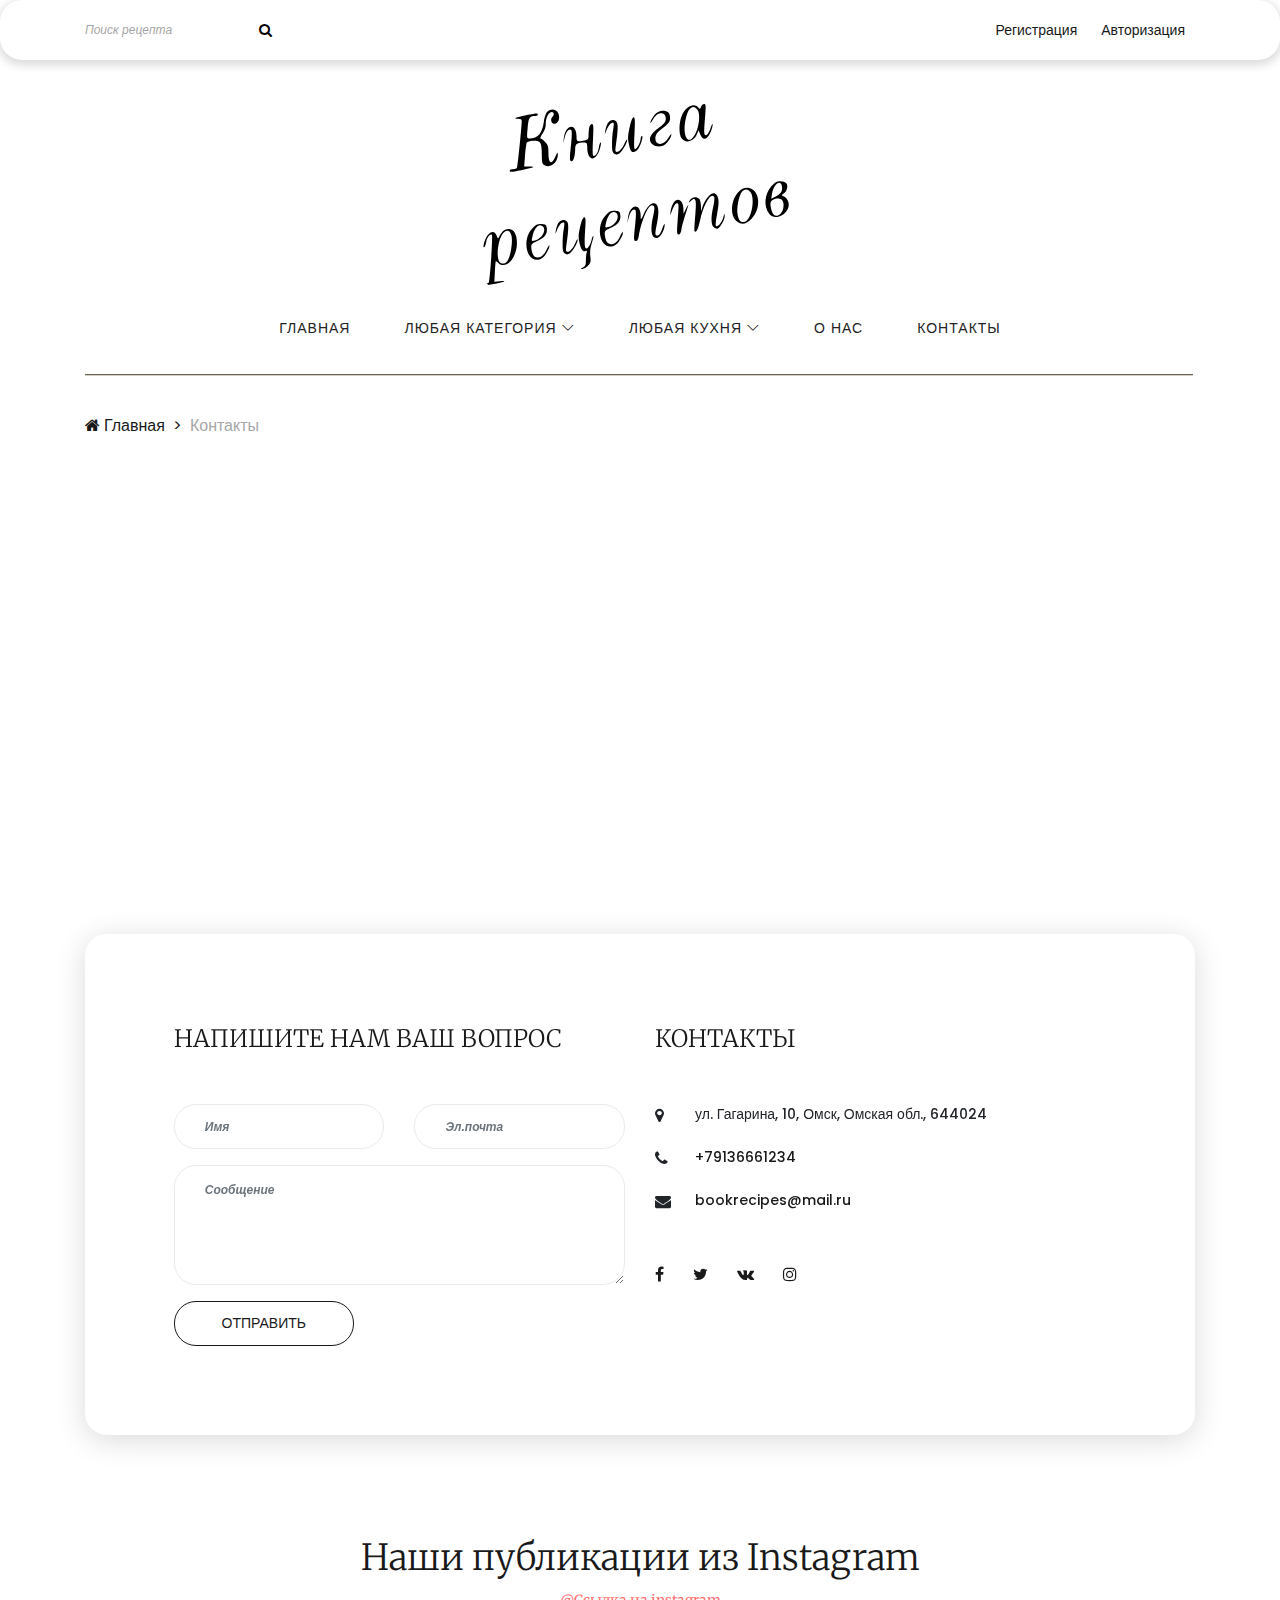
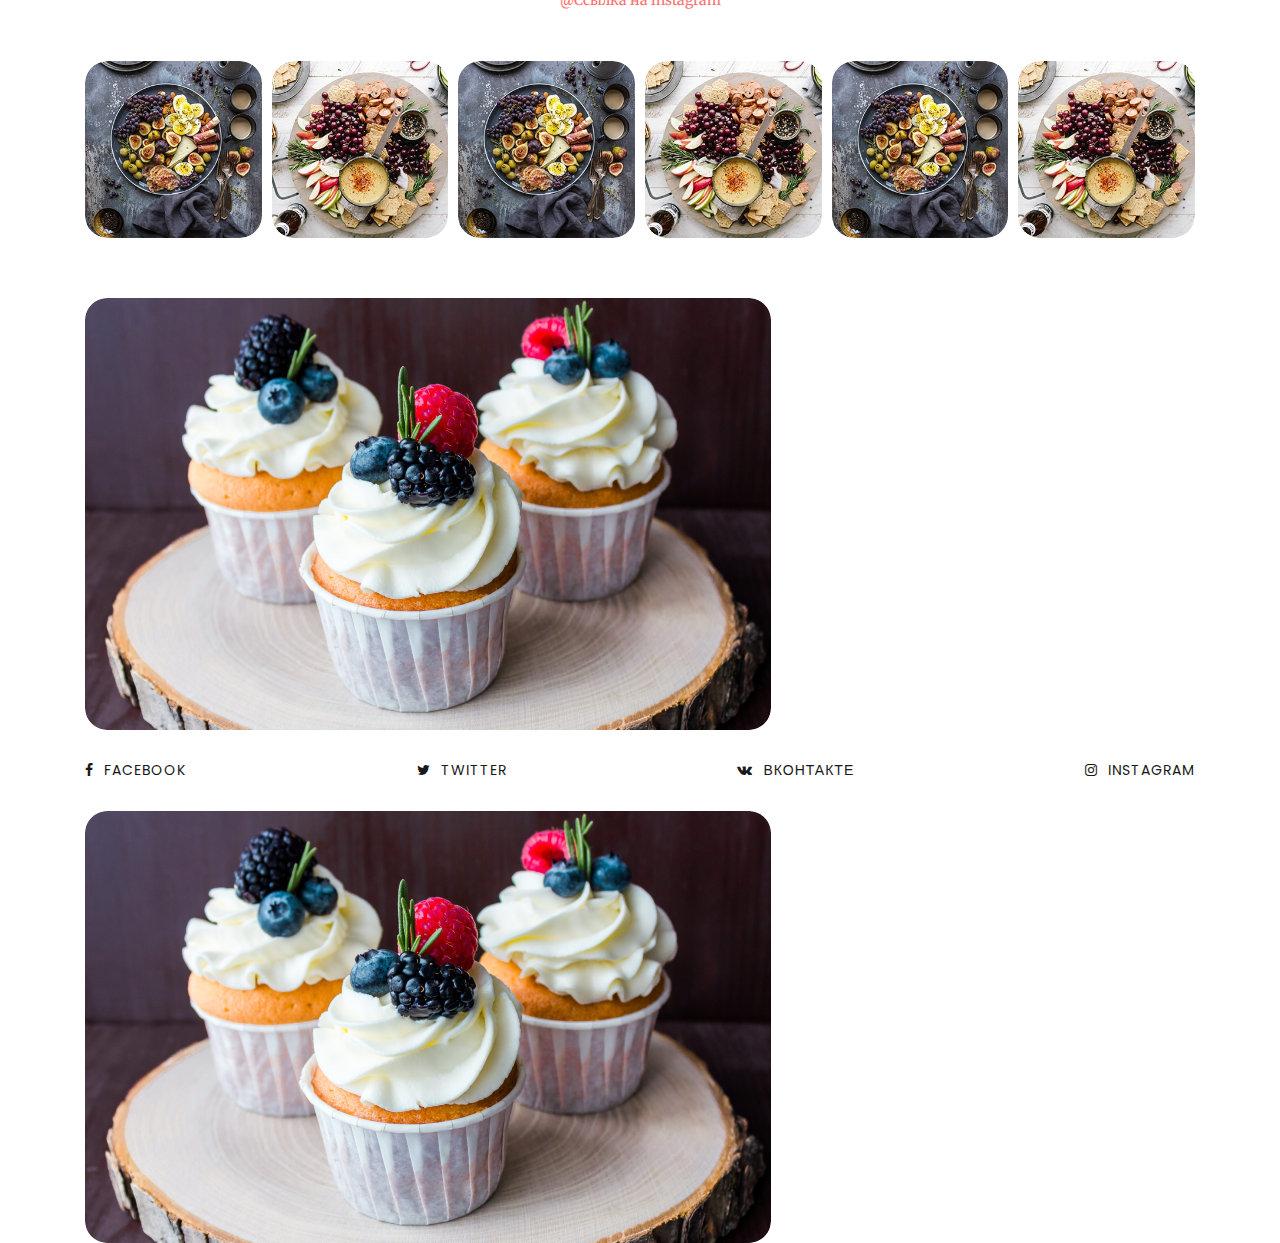
<file: contact.html>
<!DOCTYPE html>
<html lang="en">

<head>
    <meta charset="UTF-8">
    <meta name="description" content="">
    <meta http-equiv="X-UA-Compatible" content="IE=edge">
    <meta name="viewport" content="width=device-width, initial-scale=1, shrink-to-fit=no">
    <!-- The above 4 meta tags *must* come first in the head; any other head content must come *after* these tags -->

    <!-- Title -->
    <title>Книга рецептов - Главная - Контакты</title>

    <!-- Favicon -->
    <link rel="icon" href="img/favicon.ico">

    <!-- Core Stylesheet -->
    <link rel="stylesheet" href="style.css">

</head>

<body>
    <!-- ##### Preloader ##### -->
    <div class="preloader d-flex align-items-center justify-content-center">
        <div class="circle-preloader">
            <img src="img/logo.svg" alt="">
            <div class="foode-preloader">
                <span></span>
            </div>
        </div>
    </div>

    <!-- ##### Header Area Start ##### -->
    <header class="header-area">

        <!-- Top Header Area -->
        <div class="top-header">
            <div class="container">
                <div class="row">
                    <div class="col-12">
                        <div class="top-header-content d-flex align-items-center justify-content-between">
                            <!-- Search Form -->
                            <div class="search-form">
                                <form action="#" method="get">
                                    <input type="search" name="search" class="form-control" placeholder="Поиск рецепта">
                                    <button type="submit"><i class="fa fa-search"></i></button>
                                </form>
                            </div>

                            <!-- Social Button -->
                            <div class="Reglog">
                                <a href="#">Регистрация</a>
                                <a href="#">Авторизация</a>
                            </div>
                        </div>
                    </div>
                </div>
            </div>
        </div>

        <!-- Logo Area -->
        <div class="logo-area text-center">
            <div class="container">
                <div class="row">
                    <div class="col-12">
                        <!-- Nav brand -->
                        <a href="index.html" class="nav-brand"><img src="img/logo.svg" alt=""></a>
                    </div>
                </div>
            </div>
        </div>

        <!-- Navbar Area -->
        <div class="foode-main-menu">
            <div class="classy-nav-container breakpoint-off">
                <div class="container">
                    <!-- Menu -->
                    <nav class="classy-navbar" id="foodeNav">

                        <!-- Nav brand -->
                        <a href="index.html" class="nav-brand"><img src="img/logo2.svg" alt=""></a>

                        <!-- Navbar Toggler -->
                        <div class="classy-navbar-toggler">
                            <span class="navbarToggler"><span></span><span></span><span></span></span>
                        </div>

                        <!-- Menu -->
                        <div class="classy-menu">

                            <!-- close btn -->
                            <div class="classycloseIcon">
                                <div class="cross-wrap"><span class="top"></span><span class="bottom"></span></div>
                            </div>

                            <!-- Nav Start -->
                            <div class="classynav">
                                <ul>
                                    <li><a href="index.html">Главная</a></li>
                                    <li><a href="#">Любая категория</a>
                                        <ul class="dropdown">
                                            <li><a href="index.html">Выпечка</a></li>
                                            <li><a href="index.html">Десерты</a></li>
                                            <li><a href="archive-blog.html">Основные блюда</a></li>
                                            <li><a href="single-post.html">Завтраки</a></li>
                                            <li><a href="about-us.html">Салаты</a></li>
                                            <li><a href="contact.html">Супы</a></li>
                                            <li><a href="typography.html">Паста и пицца</a></li>
                                            <li><a href="typography.html">Закуски</a></li>
                                            <li><a href="typography.html">Сендвичи</a></li>
                                            <li><a href="typography.html">Ризотто</a></li>
                                            <li><a href="typography.html">Напитки</a></li>
                                            <li><a href="typography.html">Соусы</a></li>
                                            <li><a href="typography.html">Бульоны</a></li>
                                        </ul>
                                    </li>
                                    <li><a href="#">Любая кухня</a>
                                        <div class="megamenu">
                                            <ul class="single-mega cn-col-4">
                                                <li><a href="#">- Итальянская</a></li>
                                                <li><a href="#">- Грузинская</a></li>
                                                <li><a href="#">- Китайская</a></li>
                                                <li><a href="#">- Французская</a></li>
                                                <li><a href="#">- Русская</a></li>
                                                <li><a href="#">- Японская</a></li>
                                                <li><a href="#">- Индийская</a></li>
                                                <li><a href="#">- Мексиканская</a></li>
                                                <li><a href="#">- Армянская</a></li>
                                                <li><a href="#">- Американская</a></li>
                                            </ul>
                                            <ul class="single-mega cn-col-4">
                                                <li><a href="#">- Испанская</a></li>
                                                <li><a href="#">- Немецкая</a></li>
                                                <li><a href="#">- Греческая</a></li>
                                                <li><a href="#">- Азербайджанская</a></li>
                                                <li><a href="#">- Европейская</a></li>
                                                <li><a href="#">- Еврейская</a></li>
                                                <li><a href="#">- Корейская</a></li>
                                                <li><a href="#">- Тайская</a></li>
                                                <li><a href="#">- Паназиатская</a></li>
                                                <li><a href="#">- Турецкая</a></li>
                                            </ul>
                                            <ul class="single-mega cn-col-4">
                                                <li><a href="#">- Узбекская</a></li>
                                                <li><a href="#">- Татарская</a></li>
                                                <li><a href="#">- Средиземноморская</a></li>
                                                <li><a href="#">- Арабская</a></li>
                                                <li><a href="#">- Украинская</a></li>
                                                <li><a href="#">- Польская</a></li>
                                                <li><a href="#">- Британская</a></li>
                                                <li><a href="#">- Белорусская</a></li>
                                                <li><a href="#">- Норвежская</a></li>
                                                <li><a href="#">- Шведская</a></li>
                                            </ul>
                                            <ul class="single-mega cn-col-4">
                                                <li><a href="#">- Маракканская</a></li>
                                                <li><a href="#">- Болгарская</a></li>
                                                <li><a href="#">- Австрийская</a></li>
                                                <li><a href="#">- Австралийская</a></li>
                                                <li><a href="#">- Финская</a></li>
                                                <li><a href="#">- Сербская</a></li>
                                                <li><a href="#">- Венгерская</a></li>
                                                <li><a href="#">- Вьетнамская</a></li>
                                                <li><a href="#">- Молдавская</a></li>
                                                <li><a href="#">- Осетинская</a></li>
                                            </ul>
                                        </div>
                                    </li>
                                    <li><a href="about-us.html">О нас</a></li>
                                    <li><a href="contact.html">Контакты</a></li>
                                </ul>

                            </div>
                            <!-- Nav End -->
                        </div>
                    </nav>
                </div>
            </div>
        </div>
    </header>
    <!-- ##### Header Area End ##### -->

    <!-- ##### Breadcrumb Area Start ##### -->
    <div class="breadcrumb-area">
        <div class="container">
            <div class="row">
                <div class="col-12">
                    <img src="img/2.png" alt="">
                    <nav aria-label="breadcrumb">
                        <ol class="breadcrumb">
                            <li class="breadcrumb-item"><a href="#"><i class="fa fa-home"></i> Главная</a></li>
                            <li class="breadcrumb-item active" aria-current="page">Контакты</li>
                        </ol>
                    </nav>
                </div>
            </div>
        </div>
    </div>
    <!-- ##### Breadcrumb Area End ##### -->

    <!-- ##### Google Maps Start ##### -->
    <div class="map-area">
        <iframe src="https://www.google.com/maps/embed?pb=!1m18!1m12!1m3!1d2289.1891260080242!2d73.3751483159009!3d54.98731798035559!2m3!1f0!2f0!3f0!3m2!1i1024!2i768!4f13.1!3m3!1m2!1s0x43aafe1a80e84ef1%3A0x73ed6f7fab8d72ee!2z0YPQuy4g0JPQsNCz0LDRgNC40L3QsCwgMTAsINCe0LzRgdC6LCDQntC80YHQutCw0Y8g0L7QsdC7LiwgNjQ0MDI0!5e0!3m2!1sru!2sru!4v1644826200703!5m2!1sru!2sru" width="600" height="450" style="border:0;" allowfullscreen="" loading="lazy"></iframe>
    </div>
    <!-- ##### Google Maps End ##### -->

    <!-- ##### Contact Area Start ##### -->
    <section class="contact-area">
        <div class="container">
            <div class="row">
                <div class="col-12">
                    <div class="contact-content-area">
                        <div class="row">

                            <div class="col-12 col-lg-6">
                                <div class="contact-content">
                                    <h4>Напишите нам ваш вопрос</h4>
                                    
                                    <!-- Contact Form Area -->
                                    <div class="contact-form-area">
                                        <form action="#" method="post">
                                            <div class="row">
                                                <div class="col-12 col-lg-6">
                                                    <div class="form-group">
                                                        <input type="text" class="form-control" id="contact-name" placeholder="Имя">
                                                    </div>
                                                </div>
                                                <div class="col-12 col-lg-6">
                                                    <div class="form-group">
                                                        <input type="email" class="form-control" id="contact-email" placeholder="Эл.почта">
                                                    </div>
                                                </div>
                                                <div class="col-12">
                                                    <div class="form-group">
                                                        <textarea class="form-control" name="message" id="message" cols="30" rows="10" placeholder="Сообщение"></textarea>
                                                    </div>
                                                </div>
                                                <div class="col-12">
                                                    <button type="submit" class="btn foode-btn">Отправить</button>
                                                </div>
                                            </div>
                                        </form>
                                    </div>
                                </div>
                            </div>

                            <div class="col-12 col-lg-6">
                                <div class="contact-content contact-information">                                   
                                    <h4>Контакты</h4>
                                    
                                    <!-- Single Contact Info -->
                                    <div class="single-contact-info d-flex">
                                        <div class="icon">
                                            <i class="fa fa-map-marker" aria-hidden="true"></i>
                                        </div>
                                        <a>ул. Гагарина, 10, Омск, Омская обл., 644024</a>
                                    </div>
                                    
                                    <!-- Single Contact Info -->
                                    <div class="single-contact-info d-flex">
                                        <div class="icon">
                                            <i  class="fa fa-phone" aria-hidden="true"></i>
                                        </div>
                                        <a href="tel:+79136661234">+79136661234</a>
                                    </div>
                                    
                                    <!-- Single Contact Info -->
                                    <div class="single-contact-info d-flex">
                                        <div class="icon">
                                            <i class="fa fa-envelope" aria-hidden="true"></i>
                                        </div>
                                        <a href="mailto:bookrecipes@mail.ru">bookrecipes@mail.ru</a>
                                    </div>
                                    
                                    <!-- Contact Social Info -->
                                    <div class="contact-social-info mt-50">
                                        <a href="#" data-toggle="tooltip" data-placement="top" title="Facebook"><i class="fa fa-facebook" aria-hidden="true"></i></a>
                                        <a href="#" data-toggle="tooltip" data-placement="top" title="Twitter"><i class="fa fa-twitter" aria-hidden="true"></i></a>
                                        <a href="#" data-toggle="tooltip" data-placement="top" title="ВКонтакте"><i class="fa fa-vk" aria-hidden="true"></i></a>
                                        <a href="#" data-toggle="tooltip" data-placement="top" title="Instagram"><i class="fa fa-instagram" aria-hidden="true"></i></a>
                                    </div>
                                </div>
                            </div>
                        </div>
                    </div>
                </div>
            </div>
        </div>
    </section>
    <!-- ##### Contact Area End ##### -->

    <!-- ##### Instagram Area Start ##### -->
    <div class="follow-us-instagram">
        <div class="container">
            <div class="row">
                <div class="col-12">
                    <div class="section-heading">
                        <h2>Наши публикации из Instagram</h2>
                        <span>@Ссылка на instagram</span>
                    </div>
                </div>
            </div>

            <div class="row">
                <div class="col-12">
                    <div class="instagram-slides owl-carousel">
                        <!-- Single Instagram Slide -->
                        <div class="single-instagram-slide">
                            <img src="img/insta1.jpg" alt="">
                            <a href="#"><i class="fa fa-instagram"></i>Подписаться</a>
                        </div>

                        <!-- Single Instagram Slide -->
                        <div class="single-instagram-slide">
                            <img src="img/insta2.jpg" alt="">
                            <a href="#"><i class="fa fa-instagram"></i>Подписаться</a>
                        </div>

                        <!-- Single Instagram Slide -->
                        <div class="single-instagram-slide">
                            <img src="img/insta1.jpg" alt="">
                            <a href="#"><i class="fa fa-instagram"></i>Подписаться</a>
                        </div>

                        <!-- Single Instagram Slide -->
                        <div class="single-instagram-slide">
                            <img src="img/insta2.jpg" alt="">
                            <a href="#"><i class="fa fa-instagram"></i>Подписаться</a>
                        </div>

                        <!-- Single Instagram Slide -->
                        <div class="single-instagram-slide">
                            <img src="img/insta1.jpg" alt="">
                            <a href="#"><i class="fa fa-instagram"></i>Подписаться</a>
                        </div>

                        <!-- Single Instagram Slide -->
                        <div class="single-instagram-slide">
                            <img src="img/insta2.jpg" alt="">
                            <a href="#"><i class="fa fa-instagram"></i>Подписаться</a>
                        </div>
                    </div>
                </div>
            </div>
        </div>
    </div>
    <!-- ##### Instagram Area End ##### -->

    <!-- ##### Footer Area Start ##### -->
    <footer class="footer-area">
        <div class="container">
            <div class="row">
                <div class="col-12">
                    <!-- Footer Curve Line -->
                    <img class="footer-curve" src="img/1.png" alt="">
                    <!-- Footer Social Info -->
                    <div class="footer-social-info d-flex align-items-center justify-content-between">
                        <a href="#"><i class="fa fa-facebook"></i><span>Facebook</span></a>
                        <a href="#"><i class="fa fa-twitter"></i><span>Twitter</span></a>
                        <a href="#"><i class="fa fa-vk"></i><span>ВКонтакте</span></a>
                        <a href="#"><i class="fa fa-instagram"></i><span>Instagram</span></a>
                    </div>
                    <!-- Footer Curve Line -->
                    <img class="footer-curve" src="img/1.png" alt="">
                </div>
            </div>
   
        </div>
    </footer>
    <!-- ##### Footer Area Start ##### -->

    <!-- ##### All Javascript Script ##### -->
    <!-- jQuery-2.2.4 js -->
    <script src="js/jquery/jquery-2.2.4.min.js"></script>
    <!-- Popper js -->
    <script src="js/bootstrap/popper.min.js"></script>
    <!-- Bootstrap js -->
    <script src="js/bootstrap/bootstrap.min.js"></script>
    <!-- All Plugins js -->
    <script src="js/plugins/plugins.js"></script>
    <!-- Active js -->
    <script src="js/active.js"></script>
</body>

</html>
</file>
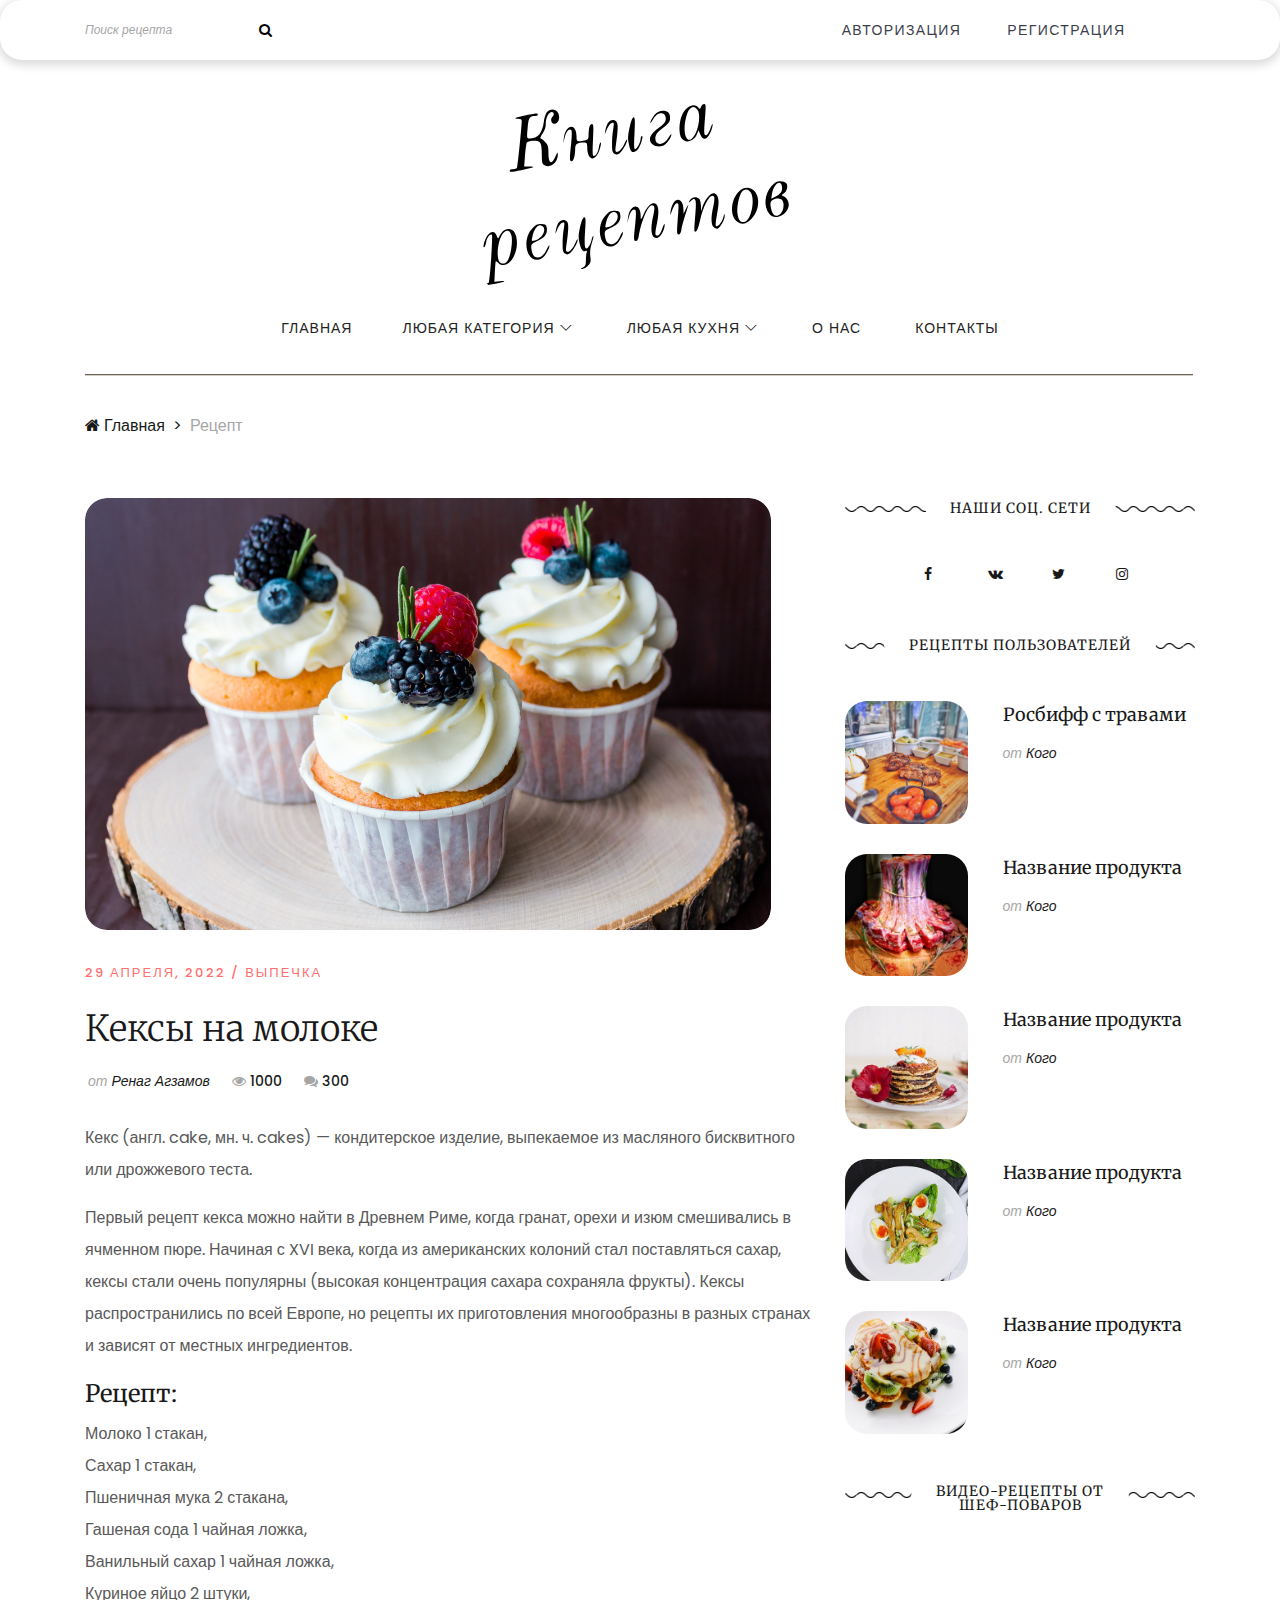
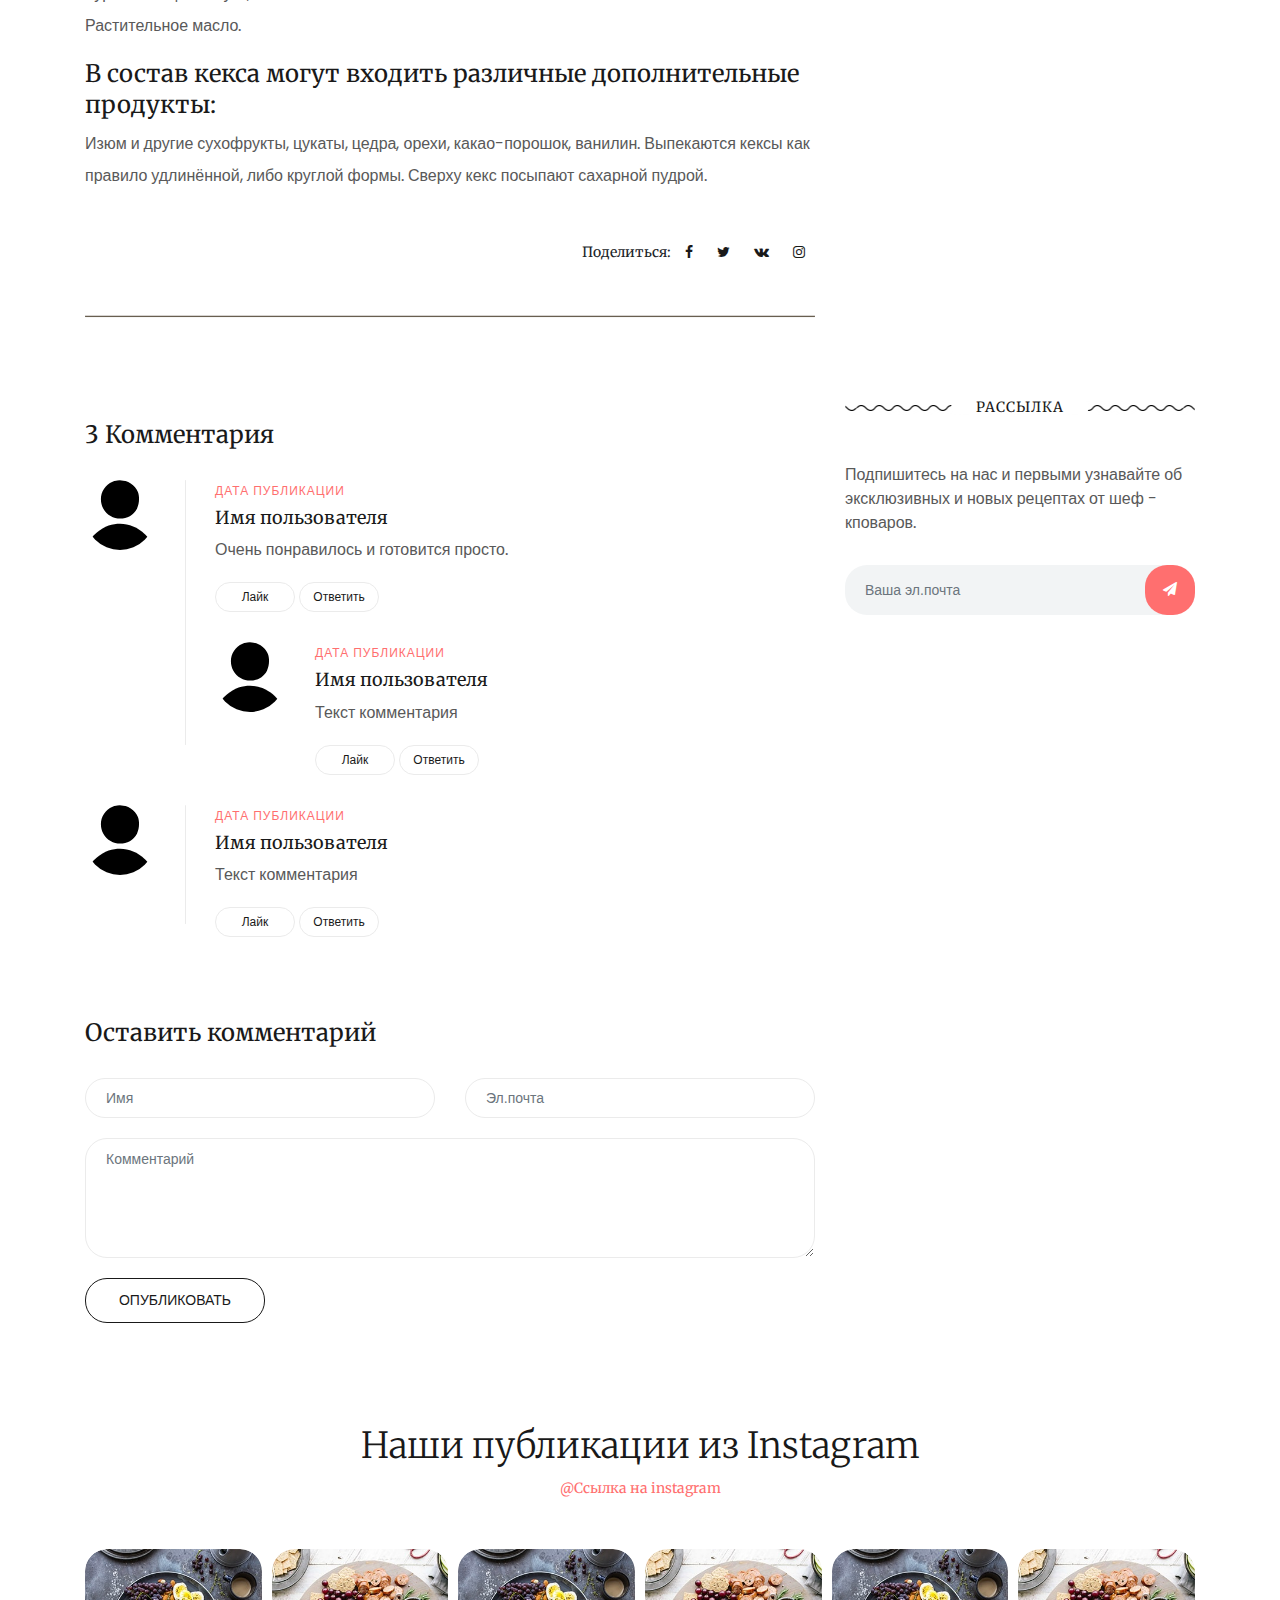
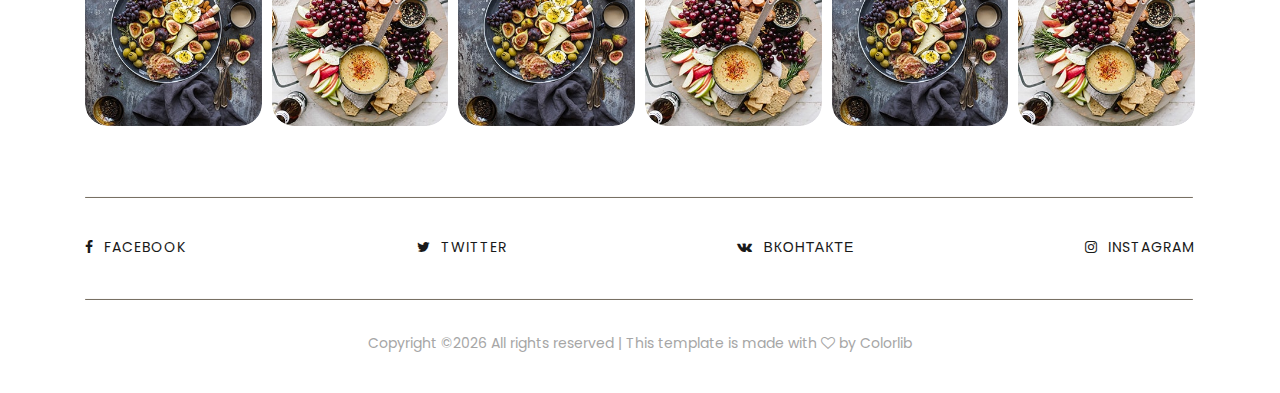
<file: single-post.html>
<!DOCTYPE html>
<html lang="en">

<head>
    <meta charset="UTF-8">
    <meta name="description" content="">
    <meta http-equiv="X-UA-Compatible" content="IE=edge">
    <meta name="viewport" content="width=device-width, initial-scale=1, shrink-to-fit=no">
    <!-- The above 4 meta tags *must* come first in the head; any other head content must come *after* these tags -->

    <!-- Title -->
    <title>Рецепт. Кексы на молоке</title>

    <!-- Favicon -->
    <link rel="icon" href="img/favicon.ico">

    <!-- Core Stylesheet -->
    <link rel="stylesheet" href="reset.css">
    <link rel="stylesheet" href="style.css">
    <script src="js/modernizr.js"></script> <!-- Modernizr -->

</head>

<body>
    <!-- ##### Preloader ##### -->
    <div class="preloader d-flex align-items-center justify-content-center">
        <div class="circle-preloader">
            <img src="img/logo.svg" alt="">
            <div class="foode-preloader">
                <span></span>
            </div>
        </div>
    </div>

    <!-- ##### Header Area Start ##### -->
    <header class="header-area">

        <!-- Top Header Area -->
        <div class="top-header">
            <div class="container">
                <div class="row">
                    <div class="col-12">
                        <div class="top-header-content d-flex align-items-center justify-content-between">
                            <!-- Search Form -->
                            <div class="search-form">
                                <form action="#" method="get">
                                    <input type="search" name="search" class="form-control" placeholder="Поиск рецепта">
                                    <button type="submit"><i class="fa fa-search"></i></button>
                                </form>
                            </div>

                            <nav class="main-nav">
                                <ul>
                                    <!-- ссылки на вызов форм -->
                                    <li><a class="cd-signin" href="#0">АВТОРИЗАЦИЯ</a></li>
                                    <li><a class="cd-signup" href="#0">РЕГИСТРАЦИЯ</a></li>
                                </ul>
                            </nav>
                        </div>
                    </div>
                </div>
            </div>
        </div>

        <!-- Logo Area -->
        <div class="logo-area text-center">
            <div class="container">
                <div class="row">
                    <div class="col-12">
                        <!-- Nav brand -->
                        <a href="index.html" class="nav-brand"><img src="img/logo.svg" alt=""></a>
                    </div>
                </div>
            </div>
        </div>

        <!-- Navbar Area -->
        <div class="foode-main-menu">
            <div class="classy-nav-container breakpoint-off">
                <div class="container">
                    <!-- Menu -->
                    <nav class="classy-navbar" id="foodeNav">

                        <!-- Nav brand -->
                        <a href="index.html" class="nav-brand"><img src="img/logo2.svg" alt=""></a>

                        <!-- Navbar Toggler -->
                        <div class="classy-navbar-toggler">
                            <span class="navbarToggler"><span></span><span></span><span></span></span>
                        </div>

                        <!-- Menu -->
                        <div class="classy-menu">

                            <!-- close btn -->
                            <div class="classycloseIcon">
                                <div class="cross-wrap"><span class="top"></span><span class="bottom"></span></div>
                            </div>

                            <!-- Nav Start -->
                            <div class="classynav">
                                <ul>
                                    <li><a href="index.html">Главная</a>
                                        <li><a href="#">Любая категория</a>
                                            <ul class="dropdown">
                                                <li><a href="index.html">Выпечка</a></li>
                                                <li><a href="index.html">Десерты</a></li>
                                                <li><a href="archive-blog.html">Основные блюда</a></li>
                                                <li><a href="single-post.html">Завтраки</a></li>
                                                <li><a href="about-us.html">Салаты</a></li>
                                                <li><a href="contact.html">Супы</a></li>
                                                <li><a href="typography.html">Паста и пицца</a></li>
                                                <li><a href="typography.html">Закуски</a></li>
                                                <li><a href="typography.html">Сендвичи</a></li>
                                                <li><a href="typography.html">Ризотто</a></li>
                                                <li><a href="typography.html">Напитки</a></li>
                                                <li><a href="typography.html">Соусы</a></li>
                                                <li><a href="typography.html">Бульоны</a></li>
                                            </ul>
                                        </li>
                                        <li><a href="#">Любая кухня</a>
                                            <div class="megamenu">
                                                <ul class="single-mega cn-col-4">
                                                    <li><a href="#">- Итальянская</a></li>
                                                    <li><a href="#">- Грузинская</a></li>
                                                    <li><a href="#">- Китайская</a></li>
                                                    <li><a href="#">- Французская</a></li>
                                                    <li><a href="#">- Русская</a></li>
                                                    <li><a href="#">- Японская</a></li>
                                                    <li><a href="#">- Индийская</a></li>
                                                    <li><a href="#">- Мексиканская</a></li>
                                                    <li><a href="#">- Армянская</a></li>
                                                    <li><a href="#">- Американская</a></li>
                                                </ul>
                                                <ul class="single-mega cn-col-4">
                                                    <li><a href="#">- Испанская</a></li>
                                                    <li><a href="#">- Немецкая</a></li>
                                                    <li><a href="#">- Греческая</a></li>
                                                    <li><a href="#">- Азербайджанская</a></li>
                                                    <li><a href="#">- Европейская</a></li>
                                                    <li><a href="#">- Еврейская</a></li>
                                                    <li><a href="#">- Корейская</a></li>
                                                    <li><a href="#">- Тайская</a></li>
                                                    <li><a href="#">- Паназиатская</a></li>
                                                    <li><a href="#">- Турецкая</a></li>
                                                </ul>
                                                <ul class="single-mega cn-col-4">
                                                    <li><a href="#">- Узбекская</a></li>
                                                    <li><a href="#">- Татарская</a></li>
                                                    <li><a href="#">- Средиземноморская</a></li>
                                                    <li><a href="#">- Арабская</a></li>
                                                    <li><a href="#">- Украинская</a></li>
                                                    <li><a href="#">- Польская</a></li>
                                                    <li><a href="#">- Британская</a></li>
                                                    <li><a href="#">- Белорусская</a></li>
                                                    <li><a href="#">- Норвежская</a></li>
                                                    <li><a href="#">- Шведская</a></li>
                                                </ul>
                                                <ul class="single-mega cn-col-4">
                                                    <li><a href="#">- Маракканская</a></li>
                                                    <li><a href="#">- Болгарская</a></li>
                                                    <li><a href="#">- Австрийская</a></li>
                                                    <li><a href="#">- Австралийская</a></li>
                                                    <li><a href="#">- Финская</a></li>
                                                    <li><a href="#">- Сербская</a></li>
                                                    <li><a href="#">- Венгерская</a></li>
                                                    <li><a href="#">- Вьетнамская</a></li>
                                                    <li><a href="#">- Молдавская</a></li>
                                                    <li><a href="#">- Осетинская</a></li>
                                                </ul>
                                            </div>
                                        </li>
                                        <li><a href="about-us.html">О нас</a></li>
                                        <li><a href="contact.html">Контакты</a></li>
                                </ul>

                            </div>
                            <!-- Nav End -->
                        </div>
                    </nav>
                </div>
            </div>
        </div>
    </header>
    <!-- ##### Header Area End ##### -->

    <!-- ##### Breadcrumb Area Start ##### -->
    <div class="breadcrumb-area">
        <div class="container">
            <div class="row">
                <div class="col-12">
                    <img src="img/2.png" alt="">
                    <nav aria-label="breadcrumb">
                        <ol class="breadcrumb">
                            <li class="breadcrumb-item"><a href="#"><i class="fa fa-home"></i> Главная</a></li>
                            <li class="breadcrumb-item active" aria-current="page">Рецепт</li>
                        </ol>
                    </nav>
                </div>
            </div>
        </div>
    </div>
    <!-- ##### Breadcrumb Area End ##### -->

    <!-- ##### Blog Content Area Start ##### -->
    <section class="blog-content-area section-padding-0-100">
        <div class="container">
            <div class="row justify-content-center">
                <!-- Blog Posts Area -->
                <div class="col-12 col-lg-8">
                    <div class="blog-posts-area">

                        <!-- Post Details Area -->
                        <div class="single-post-details-area">
                            <div class="post-thumbnail mb-30">
                                <img src="img/1.png" alt="">
                            </div>
                            <div class="post-content">
                                <p class="post-date">29 апреля, 2022 / выпечка</p>
                                <h4 class="post-title">Кексы на молоке</h4>
                                <div class="post-meta">
                                    <a href="#"><span>от</span> Ренаг Агзамов</a>
                                    <a href="#"><i class="fa fa-eye"></i> 1000</a>
                                    <a href="#"><i class="fa fa-comments"></i> 300</a>
                                </div>
                                <p>Кекс (англ. cake, мн. ч. cakes) — кондитерское изделие, выпекаемое из масляного бисквитного или дрожжевого теста.</p>
                                <p>Первый рецепт кекса можно найти в Древнем Риме, когда гранат, орехи и изюм смешивались в ячменном пюре.

                                    Начиная с XVI века, когда из американских колоний стал поставляться сахар, кексы стали очень популярны (высокая концентрация сахара сохраняла фрукты). Кексы распространились по всей Европе, но рецепты их приготовления многообразны в разных странах и зависят от местных ингредиентов.</p>
                                <h4>Рецепт:</h4>
                                <p>Молоко 1 стакан,<br> Сахар 1 стакан,<br> Пшеничная мука 2 стакана,<br> Гашеная сода 1 чайная ложка,<br> Ванильный сахар 1 чайная ложка,<br> Куриное яйцо 2 штуки,<br> Растительное масло.</p>
                                    <h4>В состав кекса могут входить различные дополнительные продукты:</h4>
                                <p> Изюм и другие сухофрукты, цукаты, цедра, орехи, какао-порошок, ванилин. Выпекаются кексы как правило удлинённой, либо круглой формы. Сверху кекс посыпают сахарной пудрой.</p>
                                <div class="uCalc_391811"></div><script> var widgetOptions391811 = { bg_color: "transparent" }; (function() { var a = document.createElement("script"), h = "head"; a.async = true; a.src = (document.location.protocol == "https:" ? "https:" : "http:") + "//ucalc.pro/api/widget.js?id=391811&t="+Math.floor(new Date()/18e5); document.getElementsByTagName(h)[0].appendChild(a) })();</script>
                            </div>
                        </div>

                        <!-- Post Tags & Share -->
                        <div class="post-tags-share d-flex justify-content-between align-items-center">
                            <!-- Tags -->
                            <ol class="popular-tags d-flex flex-wrap">   
                            </ol>
                            <!-- Share -->
                            <div class="post-share">
                                <span>Поделиться:</span>
                                <a href="#"><i class="fa fa-facebook" aria-hidden="true"></i></a>
                                <a href="#"><i class="fa fa-twitter" aria-hidden="true"></i></a>
                                <a href="#"><i class="fa fa-vk" aria-hidden="true"></i></a>
                                <a href="#"><i class="fa fa-instagram" aria-hidden="true"></i></a>
                            </div>
                        </div>

                        <!-- Related Post Area -->
                        <div class="related-posts clearfix">
                            <!-- Line -->
                            <div class="curve-line bg-img mb-50" style="background-image: url(img/2.png);"></div>
                           
                        </div>

                        <!-- Comment Area Start -->
                        <div class="comment_area clearfix">
                            <h4 class="headline">3 Комментария</h4>

                            <ol>
                                <!-- Single Comment Area -->
                                <li class="single_comment_area">
                                    <div class="comment-wrapper d-flex">
                                        <!-- Comment Meta -->
                                        <div class="comment-author">
                                            <img src="img/15.svg" alt="">
                                        </div>
                                        <!-- Comment Content -->
                                        <div class="comment-content">
                                            <span class="comment-date">Дата публикации</span>
                                            <h5>Имя пользователя</h5>
                                            <p>Очень понравилось и готовится просто.</p>
                                            <a href="#">Лайк</a>
                                            <a class="active" href="#">Ответить</a>
                                        </div>
                                    </div>
                                    <ol class="children">
                                        <li class="single_comment_area">
                                            <div class="comment-wrapper d-flex">
                                                <!-- Comment Meta -->
                                                <div class="comment-author">
                                                    <img src="img/15.svg" alt="">
                                                </div>
                                                <!-- Comment Content -->
                                                <div class="comment-content">
                                                    <span class="comment-date">Дата публикации</span>
                                                    <h5>Имя пользователя</h5>
                                                    <p>Текст комментария</p>
                                                    <a href="#">Лайк</a>
                                                    <a class="active" href="#">Ответить</a>
                                                </div>
                                            </div>
                                        </li>
                                    </ol>
                                </li>
                                <li class="single_comment_area">
                                    <div class="comment-wrapper d-flex">
                                        <!-- Comment Meta -->
                                        <div class="comment-author">
                                            <img src="img/15.svg" alt="">
                                        </div>
                                        <!-- Comment Content -->
                                        <div class="comment-content">
                                            <span class="comment-date">Дата публикации</span>
                                                    <h5>Имя пользователя</h5>
                                                    <p>Текст комментария</p>
                                                    <a href="#">Лайк</a>
                                                    <a class="active" href="#">Ответить</a>
                                        </div>
                                    </div>
                                </li>
                            </ol>
                        </div>

                        <!-- Leave A Comment -->
                        <div class="leave-comment-area clearfix">
                            <div class="comment-form">
                                <h4 class="headline">Оставить комментарий</h4>

                                <!-- Comment Form -->
                                <form action="#" method="post">
                                    <div class="row">
                                        <div class="col-12 col-md-6">
                                            <div class="form-group">
                                                <input type="text" class="form-control" id="contact-name" placeholder="Имя">
                                            </div>
                                        </div>
                                        <div class="col-12 col-md-6">
                                            <div class="form-group">
                                                <input type="email" class="form-control" id="contact-email" placeholder="Эл.почта">
                                            </div>
                                        </div>
                                        <div class="col-12">
                                            <div class="form-group">
                                                <textarea class="form-control" name="message" id="message" cols="30" rows="10" placeholder="Комментарий"></textarea>
                                            </div>
                                        </div>
                                        <div class="col-12">
                                            <button type="submit" class="btn foode-btn">Опубликовать</button>
                                        </div>
                                    </div>
                                </form>
                            </div>
                        </div>

                    </div>
                </div>

                <!-- Blog Sidebar Area -->
                <div class="col-12 col-sm-9 col-md-6 col-lg-4">
                    <div class="post-sidebar-area">

                        <!-- ##### Single Widget Area ##### -->
                        <div class="single-widget-area mt-0">
                            <!-- Title -->
                            <div class="widget-title">
                                <h6>Наши соц. сети</h6>
                            </div>
                            <div class="widget-social-info text-center">
                                <a href="#"><i class="fa fa-facebook"></i></a>
                                <a href="#"><i class="fa fa-vk"></i></a>
                                <a href="#"><i class="fa fa-twitter"></i></a>
                                <a href="#"><i class="fa fa-instagram"></i></a>

                            </div>
                        </div>

                         <!-- ##### Single Widget Area ##### -->
                         <div class="single-widget-area">
                            <!-- Title -->
                            <div class="widget-title">
                                <h6>Рецепты пользователей</h6>
                            </div>

                            <!-- Single Latest Posts -->
                            <div class="single-latest-post d-flex">
                                <div class="post-thumb">
                                    <img src="img/lp1.jpg" alt="">
                                </div>
                                <div class="post-content">
                                    <a href="#" class="post-title">
                                        <h6>Росбифф с травами</h6>
                                    </a>
                                    <a href="#" class="post-author"><span>от</span> Кого</a>
                                </div>
                            </div>

                            <!-- Single Latest Posts -->
                            <div class="single-latest-post d-flex">
                                <div class="post-thumb">
                                    <img src="img/lp2.jpg" alt="">
                                </div>
                                <div class="post-content">
                                    <a href="#" class="post-title">
                                        <h6>Название продукта</h6>
                                    </a>
                                    <a href="#" class="post-author"><span>от</span> Кого</a>
                                </div>
                            </div>

                            <!-- Single Latest Posts -->
                            <div class="single-latest-post d-flex">
                                <div class="post-thumb">
                                    <img src="img/lp3.jpg" alt="">
                                </div>
                                <div class="post-content">
                                    <a href="#" class="post-title">
                                        <h6>Название продукта</h6>
                                    </a>
                                    <a href="#" class="post-author"><span>от</span> Кого</a>
                                </div>
                            </div>

                            <!-- Single Latest Posts -->
                            <div class="single-latest-post d-flex">
                                <div class="post-thumb">
                                    <img src="img/lp4.jpg" alt="">
                                </div>
                                <div class="post-content">
                                    <a href="#" class="post-title">
                                        <h6>Название продукта</h6>
                                    </a>
                                    <a href="#" class="post-author"><span>от</span> Кого</a>
                                </div>
                            </div>

                            <!-- Single Latest Posts -->
                            <div class="single-latest-post d-flex">
                                <div class="post-thumb">
                                    <img src="img/lp5.jpg" alt="">
                                </div>
                                <div class="post-content">
                                    <a href="#" class="post-title">
                                        <h6>Название продукта</h6>
                                    </a>
                                    <a href="#" class="post-author"><span>от</span> Кого</a>
                                </div>
                            </div>

                        </div>

                        <!-- ##### Single Widget Area ##### -->
                       <!-- ##### Single Widget Area ##### -->
                       <div class="single-widget-area">
                        <!-- Adds -->
                        <div class="widget-title">
                            <h6>Видео-рецепты от <br> шеф-поваров</h6>
                        </div>
                        <div class="player"> <a href="#"><iframe width="360" height="380" src="https://www.youtube-nocookie.com/embed/videoseries?list=PLD1Z9Ndo-DlwZJ_gomQ-Lu2v7-vSPMUK-" title="YouTube video player" frameborder="0" allow="accelerometer; autoplay; clipboard-write; encrypted-media; gyroscope; picture-in-picture" allowfullscreen></iframe></a>
                    </div>
                        </div>
                    </div>
                     <!-- ##### Single Widget Area ##### -->
                     <div class="single-widget-area">
                        <!-- Title -->
                        <div class="widget-title">
                            <h6>Рассылка</h6>
                        </div>
                        <!-- Content -->
                        <div class="newsletter-content">
                            <p>Подпишитесь на нас и первыми узнавайте об эксклюзивных и новых рецептах от шеф - кповаров.</p>
                            <form action="#" method="post">
                                <input type="email" name="email" class="form-control" placeholder="Ваша эл.почта">
                                <button><i class="fa fa-send"></i></button>
                            </form>
                        </div>
                    </div>
                </div>
            </div>
        </div>
    </section>
    <!-- ##### Blog Content Area End ##### -->

    <!-- ##### Instagram Area Start ##### -->
    <div class="follow-us-instagram">
        <div class="container">
            <div class="row">
                <div class="col-12">
                    <div class="section-heading">
                        <h2>Наши публикации из Instagram</h2>
                        <span>@Ссылка на instagram</span>
                    </div>
                </div>
            </div>

            <div class="row">
                <div class="col-12">
                    <div class="instagram-slides owl-carousel">
                        <!-- Single Instagram Slide -->
                        <div class="single-instagram-slide">
                            <img src="img/insta1.jpg" alt="">
                            <a href="#"><i class="fa fa-instagram"></i>Подписаться</a>
                        </div>

                        <!-- Single Instagram Slide -->
                        <div class="single-instagram-slide">
                            <img src="img/insta2.jpg" alt="">
                            <a href="#"><i class="fa fa-instagram"></i>Подписаться</a>
                        </div>

                        <!-- Single Instagram Slide -->
                        <div class="single-instagram-slide">
                            <img src="img/insta1.jpg" alt="">
                            <a href="#"><i class="fa fa-instagram"></i>Подписаться</a>
                        </div>

                        <!-- Single Instagram Slide -->
                        <div class="single-instagram-slide">
                            <img src="img/insta2.jpg" alt="">
                            <a href="#"><i class="fa fa-instagram"></i>Подписаться</a>
                        </div>

                        <!-- Single Instagram Slide -->
                        <div class="single-instagram-slide">
                            <img src="img/insta1.jpg" alt="">
                            <a href="#"><i class="fa fa-instagram"></i>Подписаться</a>
                        </div>

                        <!-- Single Instagram Slide -->
                        <div class="single-instagram-slide">
                            <img src="img/insta2.jpg" alt="">
                            <a href="#"><i class="fa fa-instagram"></i>Подписаться</a>
                        </div>
                    </div>
                </div>
            </div>
        </div>
    </div>
    <!-- ##### Instagram Area End ##### -->

    <!-- ##### Footer Area Start ##### -->
    <footer class="footer-area">
        <div class="container">
            <div class="row">
                <div class="col-12">
                    <!-- Footer Curve Line -->
                    <img class="footer-curve" src="img/2.png" alt="">
                    <!-- Footer Social Info -->
                    <div class="footer-social-info d-flex align-items-center justify-content-between">
                        <a href="#"><i class="fa fa-facebook"></i><span>Facebook</span></a>
                        <a href="#"><i class="fa fa-twitter"></i><span>Twitter</span></a>
                        <a href="#"><i class="fa fa-vk"></i><span>ВКонтакте</span></a>
                        <a href="#"><i class="fa fa-instagram"></i><span>Instagram</span></a>
                    </div>
                    <!-- Footer Curve Line -->
                    <img class="footer-curve" src="img/2.png" alt="">
                </div>
            </div>

            <div class="row">
                <div class="col-12">
                    <div class="copywrite-text">
                        <p><!-- Link back to Colorlib can't be removed. Template is licensed under CC BY 3.0. -->
Copyright &copy;<script>document.write(new Date().getFullYear());</script> All rights reserved | This template is made with <i class="fa fa-heart-o" aria-hidden="true"></i> by <a href="https://colorlib.com" target="_blank">Colorlib</a>
<!-- Link back to Colorlib can't be removed. Template is licensed under CC BY 3.0. --></p>
                    </div>
                </div>
            </div>
        </div>
    </footer>

    <div class="cd-user-modal"> <!-- все формы на фоне затемнения-->
        <div class="cd-user-modal-container"> <!-- основной контейнер -->
            <ul class="cd-switcher">
                <li><a href="#0">Вход</a></li>
                <li><a href="#0">Регистрация</a></li>
            </ul>

            <div id="cd-login"> <!-- форма входа -->
                <form class="cd-form">
                    <p class="fieldset">
                        <label class="image-replace cd-email" for="signin-email">E-mail</label>
                        <input class="full-width has-padding has-border" id="signin-email" type="email" placeholder="E-mail">
                        <span class="cd-error-message">Здесь сообщение об ошибке!</span>
                    </p>

                    <p class="fieldset">
                        <label class="image-replace cd-password" for="signin-password">Пароль</label>
                        <input class="full-width has-padding has-border" id="signin-password" type="text"  placeholder="Пароль">
                        <a href="#0" class="hide-password">Скрыть</a>
                        <span class="cd-error-message">Здесь сообщение об ошибке!</span>
                    </p>

                    <p class="fieldset">
                        <input type="checkbox" id="remember-me" checked>
                        <label for="remember-me">Запомнить меня</label>
                    </p>

                    <p class="fieldset">
                        <input class="full-width" type="submit" value="Войти">
                    </p>
                </form>
                
                <p class="cd-form-bottom-message"><a href="#0">Забыли свой пароль?</a></p>
                <!-- <a href="#0" class="cd-close-form">Close</a> -->
            </div> <!-- cd-login -->

            <div id="cd-signup"> <!-- форма регистрации -->
                <form class="cd-form">
                    <p class="fieldset">
                        <label class="image-replace cd-username" for="signup-username">Имя пользователя</label>
                        <input class="full-width has-padding has-border" id="signup-username" type="text" placeholder="Имя пользователя">
                        <span class="cd-error-message">Здесь сообщение об ошибке!</span>
                    </p>

                    <p class="fieldset">
                        <label class="image-replace cd-email" for="signup-email">E-mail</label>
                        <input class="full-width has-padding has-border" id="signup-email" type="email" placeholder="E-mail">
                        <span class="cd-error-message">Здесь сообщение об ошибке!</span>
                    </p>

                    <p class="fieldset">
                        <label class="image-replace cd-password" for="signup-password">Пароль</label>
                        <input class="full-width has-padding has-border" id="signup-password" type="text"  placeholder="Пароль">
                        <a href="#0" class="hide-password">Скрыть</a>
                        <span class="cd-error-message">Здесь сообщение об ошибке!</span>
                    </p>

                    <p class="fieldset">
                        <input type="checkbox" id="accept-terms">
                        <label for="accept-terms">Я согласен с <a href="#0">Условиями</a></label>
                    </p>

                    <p class="fieldset">
                        <input class="full-width has-padding" type="submit" value="Создать аккаунт">
                    </p>
                </form>

                <!-- <a href="#0" class="cd-close-form">Close</a> -->
            </div> <!-- cd-signup -->

            <div id="cd-reset-password"> <!-- форма восстановления пароля -->
                <p class="cd-form-message">Забыли пароль? Пожалуйста, введите адрес своей электронной почты. Вы получите ссылку, чтобы создать новый пароль.</p>

                <form class="cd-form">
                    <p class="fieldset">
                        <label class="image-replace cd-email" for="reset-email">E-mail</label>
                        <input class="full-width has-padding has-border" id="reset-email" type="email" placeholder="E-mail">
                        <span class="cd-error-message">Здесь сообщение об ошибке!</span>
                    </p>

                    <p class="fieldset">
                        <input class="full-width has-padding" type="submit" value="Восстановить пароль">
                    </p>
                </form>

                <p class="cd-form-bottom-message"><a href="#0">Вернуться к входу</a></p>
            </div> <!-- cd-reset-password -->
            <a href="#0" class="cd-close-form">Закрыть</a>
        </div> <!-- cd-user-modal-container -->
    </div> <!-- cd-user-modal -->
    <!-- ##### Footer Area Start ##### -->

    <!-- ##### All Javascript Script ##### -->
    <!-- jQuery-2.2.4 js -->
    <script src="js/jquery/jquery-2.2.4.min.js"></script>
    <!-- Popper js -->
    <script src="js/bootstrap/popper.min.js"></script>
    <!-- Bootstrap js -->
    <script src="js/bootstrap/bootstrap.min.js"></script>
    <!-- All Plugins js -->
    <script src="js/plugins/plugins.js"></script>
    <!-- Active js -->
    <script src="js/active.js"></script>

    <script src="js/main.js"></script> <!-- Gem jQuery -->
</body>

</html>
</file>
<file: style.css>
@import url("https://fonts.googleapis.com/css?family=Merriweather:300,300i,400,400i|Poppins:300,300i,400,400i,500,500i,600,600i");
@import url(css/bootstrap.min.css);
@import url(css/classy-nav.css);
@import url(css/owl.carousel.min.css);
@import url(css/animate.css);
@import url(css/magnific-popup.css);
@import url(css/font-awesome.min.css);

* {
  margin: 0;
  padding: 0; }

  html * {
    -webkit-font-smoothing: antialiased;
    -moz-osx-font-smoothing: grayscale;
  }
  
  *, *:after, *:before {
    -webkit-box-sizing: border-box;
    -moz-box-sizing: border-box;
    box-sizing: border-box;
    border-radius: 22px;
  }
  body {
  font-family: "Poppins", sans-serif;
  font-size: 14px; }

h1,
h2,
h3,
h4,
h5,
h6 {
  color: #191919;
  line-height: 1.3;
  font-weight: 400;
  font-family: "Merriweather", serif; }

p {
  font-family: "Poppins", sans-serif;
  color: #595959;
  font-size: 16px;
  line-height: 2;
  font-weight: 400; }

a,
a:hover,
a:focus {
  -webkit-transition-duration: 500ms;
  transition-duration: 500ms;
  text-decoration: none;
  outline: 0 solid transparent;
  color: #191919;
  font-weight: 500;
  font-size: 14px;
  font-family: "Poppins", sans-serif; }

ul,
ol {
  margin: 0; }
  ul li,
  ol li {
    list-style: none; }

img {
  height: auto;
  max-width: 100%; }

/* :: 3.1.0 Spacing */
.mt-15 {
  margin-top: 15px !important; }

.mt-30 {
  margin-top: 30px !important; }

.mt-50 {
  margin-top: 50px !important; }

.mt-70 {
  margin-top: 70px !important; }

.mt-100 {
  margin-top: 100px !important; }

.mb-15 {
  margin-bottom: 15px !important; }

.mb-30 {
  margin-bottom: 30px !important; }

.mb-50 {
  margin-bottom: 50px !important; }

.mb-70 {
  margin-bottom: 70px !important; }

.mb-100 {
  margin-bottom: 100px !important; }

.ml-15 {
  margin-left: 15px !important; }

.ml-30 {
  margin-left: 30px !important; }

.ml-50 {
  margin-left: 50px !important; }

.mr-15 {
  margin-right: 15px !important; }

.mr-30 {
  margin-right: 30px !important; }

.mr-50 {
  margin-right: 50px !important; }

/* :: 3.2.0 Height */
.height-400 {
  height: 400px; }

.height-500 {
  height: 500px; }

.height-600 {
  height: 600px; }

.height-700 {
  height: 700px; }

.height-800 {
  height: 800px; }

/* :: 3.3.0 Section Padding */
.section-padding-100 {
  padding-top: 100px;
  padding-bottom: 100px; }

.section-padding-100-0 {
  padding-top: 100px;
  padding-bottom: 0; }

.section-padding-0-100 {
  padding-top: 0;
  padding-bottom: 100px; }

.section-padding-100-70 {
  padding-top: 100px;
  padding-bottom: 70px; }

/* :: 3.4.0 Section Heading */
.section-heading {
  position: relative;
  z-index: 1;
  margin-bottom: 50px;
  text-align: center; }
  .section-heading h2 {
    font-size: 36px;
    font-family: "Merriweather", serif;
    font-weight: 300; }
    @media only screen and (max-width: 767px) {
      .section-heading h2 {
        font-size: 24px; } }
  .section-heading span {
    color: #ff6f6f;
    margin-bottom: 0;
    font-family: "Merriweather", serif;
    font-weight: 400; }
  .section-heading p {
    font-size: 16px;
    color: #595959;
    margin-bottom: 0; }

/* :: 3.5.0 Preloader */
.preloader {
  background-color: #ffffff;
  width: 100%;
  height: 100%;
  position: fixed;
  top: 0;
  left: 0;
  right: 0;
  bottom: 0;
  z-index: 999999;
  overflow: hidden; }
  .preloader .circle-preloader {
    text-align: center;
    overflow: hidden; }
    .preloader .circle-preloader .foode-preloader {
      position: relative;
      z-index: 10;
      width: 960px;
      height: 4px;
      border-radius: 2px;
      margin-top: 30px;
      background-color: #ebebeb;
      overflow: hidden; }
      .preloader .circle-preloader .foode-preloader span {
        width: 80px;
        height: 100%;
        position: absolute;
        background-color: #ff6f6f;
        top: 0;
        left: 0;
        border-radius: 2px;
        z-index: 100;
        -webkit-animation: line 1000ms infinite linear;
        animation: line 1000ms infinite linear; }

@-webkit-keyframes line {
  0% {
    left: -80px; }
  100% {
    left: 160px; } }
@keyframes line {
  0% {
    left: -80px; }
  100% {
    left: 160px; } }
/* :: 3.6.0 Miscellaneous */
.bg-img {
  background-position: center center;
  background-size: cover;
  background-repeat: no-repeat; }

.bg-white {
  background-color: #ffffff !important; }

.bg-dark {
  background-color: #000000 !important; }

.bg-transparent {
  background-color: transparent !important; }

.font-bold {
  font-weight: 700; }

.font-light {
  font-weight: 300; }

.bg-overlay {
  position: relative;
  z-index: 2;
  background-position: center center;
  background-size: cover; }
  .bg-overlay::after {
    background-color: rgba(21, 4, 48, 0.89);
    position: absolute;
    z-index: -1;
    top: 0;
    left: 0;
    width: 100%;
    height: 100%;
    content: ""; }

.bg-fixed {
  background-attachment: fixed !important; }

/* :: 3.7.0 ScrollUp */
#scrollUp {
  background-color: #ff6f6f;
  border-radius: 15px;
  bottom: 0;
  box-shadow: 0 2px 6px 0 rgba(0, 0, 0, 0.3);
  color: #ffffff;
  font-size: 24px;
  height: 40px;
  line-height: 40px;
  right: 50px;
  text-align: center;
  width: 40px;
  -webkit-transition-duration: 500ms;
  transition-duration: 500ms; }
  #scrollUp:hover {
    background-color: #191919; }

/* :: 3.8.0 foode Button */
.foode-btn {
  -webkit-transition-duration: 500ms;
  transition-duration: 500ms;
  position: relative;
  z-index: 1;
  display: inline-block;
  min-width: 180px;
  height: 45px;
  color: #191919;
  background-color: #ffffff;
  border: 1px solid #191919;
  border-radius: 22px;
  padding: 0 30px;
  font-size: 14px;
  line-height: 43px;
  text-transform: uppercase;
  font-weight: 400; }
  .foode-btn.active, .foode-btn:hover, .foode-btn:focus {
    font-size: 14px;
    color: #ffffff;
    font-weight: 400;
    background-color: #191919; }
  .foode-btn.btn-sm {
    min-width: 80px;
    height: 30px;
    line-height: 28px; }

/* :: 4.0 Header Area CSS */
.header-area {
  position: relative;
  width: 100%;
  z-index: 100;
  background-color: #ffffff; }
  .header-area .top-header {
    position: relative;
    z-index: 1;
    background-color: #ffffff;
    width: 100%;
    height: 60px;
    box-shadow: 0 3px 10px 2px rgba(0, 0, 0, 0.15); }
    @media only screen and (min-width: 768px) and (max-width: 991px) {
      .header-area .top-header {
        border-bottom: 1px solid #f2f4f5; } }
    @media only screen and (max-width: 767px) {
      .header-area .top-header {
        border-bottom: 1px solid #f2f4f5; } }
    .header-area .top-header .search-form form {
      position: relative;
      z-index: 1; }
      .header-area .top-header .search-form form input.form-control {
        width: 200px;
        height: 40px;
        border: none;
        background-color: #ffffff;
        font-size: 12px;
        font-style: italic;
        color: #a6a6a6;
        padding: 0;
        font-weight: 500;
        -webkit-transition-duration: 500ms;
        transition-duration: 500ms; }
        .header-area .top-header .search-form form input.form-control::placeholder {
          color: #a6a6a6; }
        .header-area .top-header .search-form form input.form-control:focus {
          box-shadow: none; }
        @media only screen and (max-width: 767px) {
          .header-area .top-header .search-form form input.form-control {
            width: 160px;
            font-size: 10px; } }
        @media only screen and (min-width: 480px) and (max-width: 767px) {
          .header-area .top-header .search-form form input.form-control {
            width: 200px;
            font-size: 12px; } }
      .header-area .top-header .search-form form button {
        -webkit-transition-duration: 500ms;
        transition-duration: 500ms;
        position: absolute;
        width: 40px;
        height: 40px;
        right: 0;
        top: 0;
        z-index: 10;
        border: none;
        background-color: #ffffff; }
        .header-area .top-header .search-form form button:hover {
          color: #ff6f6f;
          cursor: pointer; }
    .header-area .top-header .top-header-content {
      height: 60px; }
      .header-area .top-header .top-header-content .Reglog a {
        display: inline-block;
        padding: 0 10px;
        font-size: 14px; }
        .header-area .top-header .top-header-content .Reglog a:hover {
          color: #ff6f6f; }
        @media only screen and (max-width: 767px) {
          .header-area .top-header .top-header-content .Reglog a {
            padding: 0 5px; } }
        @media only screen and (min-width: 480px) and (max-width: 767px) {
          .header-area .top-header .top-header-content .Reglog a {
            padding: 0 10px; } }
  .header-area .logo-area {
    position: relative;
    z-index: 1;
    margin-top: 40px; }
    @media only screen and (min-width: 768px) and (max-width: 991px) {
      .header-area .logo-area {
        display: none; } }
    @media only screen and (max-width: 767px) {
      .header-area .logo-area {
        display: none; } }
  .header-area .foode-main-menu {
    -webkit-transition-duration: 200ms;
    transition-duration: 200ms; }
    .header-area .foode-main-menu .classy-navbar {
      padding: 0;
      -webkit-box-pack: center;
      -ms-flex-pack: center;
      justify-content: center;
      -webkit-transition-duration: 500ms;
      transition-duration: 500ms; }
      @media only screen and (min-width: 768px) and (max-width: 991px) {
        .header-area .foode-main-menu .classy-navbar {
          -webkit-box-pack: justify;
          -ms-flex-pack: justify;
          justify-content: space-between; } }
      @media only screen and (max-width: 767px) {
        .header-area .foode-main-menu .classy-navbar {
          -webkit-box-pack: justify;
          -ms-flex-pack: justify;
          justify-content: space-between; } }
      .header-area .foode-main-menu .classy-navbar .nav-brand {
        display: none;
        -webkit-transition-duration: 500ms;
        transition-duration: 500ms; }
        @media only screen and (min-width: 768px) and (max-width: 991px) {
          .header-area .foode-main-menu .classy-navbar .nav-brand {
            display: block; } }
        @media only screen and (max-width: 767px) {
          .header-area .foode-main-menu .classy-navbar .nav-brand {
            display: block; } }
    .header-area .foode-main-menu .classynav ul li a {
      padding: 0 25px;
      font-weight: 500;
      text-transform: uppercase;
      letter-spacing: 1px; }
      @media only screen and (min-width: 992px) and (max-width: 1199px) {
        .header-area .foode-main-menu .classynav ul li a {
          padding: 0 15px; } }
      .header-area .foode-main-menu .classynav ul li a:hover, .header-area .foode-main-menu .classynav ul li a:focus {
        color: #ff6f6f; }
    .header-area .foode-main-menu .classynav ul li ul li a {
      padding: 0 20px;
      letter-spacing: 0; }
      @media only screen and (min-width: 768px) and (max-width: 991px) {
        .header-area .foode-main-menu .classynav ul li ul li a {
          padding: 0 30px; } }
      @media only screen and (max-width: 767px) {
        .header-area .foode-main-menu .classynav ul li ul li a {
          padding: 0 30px; } }
    .header-area .foode-main-menu .classynav ul li .megamenu {
      background-image: url(img/1.png);
      background-position: center center;
      background-size: cover; }
      .header-area .foode-main-menu .classynav ul li .megamenu .single-mega {
        background-color: rgba(255, 255, 255, 0.95); }
  .header-area .is-sticky .foode-main-menu {
    position: fixed;
    width: 100%;
    top: 0;
    left: 0;
    z-index: 9999;
    box-shadow: 0 5px 50px 15px rgba(0, 0, 0, 0.2); }
    .header-area .is-sticky .foode-main-menu .classy-navbar {
      -webkit-transition-duration: 500ms;
      transition-duration: 500ms;
      -webkit-box-pack: justify;
      -ms-flex-pack: justify;
      justify-content: space-between; }
      .header-area .is-sticky .foode-main-menu .classy-navbar .nav-brand {
        display: block; }

/* :: 5.0 Hero Slides Area */
.hero-area,
.hero-post-slides {
  position: relative;
  z-index: 1; }

.popul {
  text-align: center;
}


.single-hero-post {
  width: 100%;
  height: 480px;
  border-radius: 22px;
  position: relative;
  z-index: 3;
  overflow: hidden; }
  @media only screen and (max-width: 767px) {
    .single-hero-post {
      height: 400px; } }
  .single-hero-post::after {
    content: "";
    position: absolute;
    height: 50%;
    width: 100%;
    z-index: -1;
    top: 50%;
    left: 0;
    background: rgba(0, 0, 0, 0.7);
    background: -webkit-linear-gradient(bottom, rgba(0, 0, 0, 0.7) 0%, rgba(0, 0, 0, 0.01) 90%, rgba(0, 0, 0, 0) 100%);
    background: linear-gradient(to top, rgba(0, 0, 0, 0.7) 0%, rgba(0, 0, 0, 0.01) 90%, rgba(0, 0, 0, 0) 100%); }
  .single-hero-post .slide-img {
    position: absolute;
    width: 100%;
    height: 100%;
    z-index: -10;
    left: 0;
    right: 0;
    top: 0;
    bottom: 0; }
  .single-hero-post .hero-slides-content {
    position: absolute;
    z-index: 30;
    bottom: 25px;
    left: 30px;
    right: 20px; }
    .single-hero-post .hero-slides-content p {
      font-weight: 500;
      font-size: 13px;
      color: #ffffff;
      text-transform: uppercase;
      letter-spacing: 2px; }
      @media only screen and (min-width: 768px) and (max-width: 991px) {
        .single-hero-post .hero-slides-content p {
          letter-spacing: 1px;
          font-size: 12px; } }
    .single-hero-post .hero-slides-content .post-title h4 {
      -webkit-transition-duration: 500ms;
      transition-duration: 500ms;
      color: #ffffff;
      font-weight: 300;
      line-height: 1.5;
      margin-bottom: 0; }
      .single-hero-post .hero-slides-content .post-title h4:hover {
        color: #ff6f6f; }
      @media only screen and (min-width: 768px) and (max-width: 991px) {
        .single-hero-post .hero-slides-content .post-title h4 {
          font-size: 20px; } }
      @media only screen and (max-width: 767px) {
        .single-hero-post .hero-slides-content .post-title h4 {
          font-size: 20px; } }

.hero-post-slides .owl-item.center .single-hero-post .slide-img {
  -webkit-animation: slide 24s linear infinite;
  animation: slide 24s linear infinite; }

@-webkit-keyframes slide {
  0% {
    -webkit-transform: scale(1);
    transform: scale(1); }
  50% {
    -webkit-transform: scale(1.3);
    transform: scale(1.3); }
  100% {
    -webkit-transform: scale(1);
    transform: scale(1); } }
@keyframes slide {
  0% {
    -webkit-transform: scale(1);
    transform: scale(1); }
  50% {
    -webkit-transform: scale(1.3);
    transform: scale(1.3); }
  100% {
    -webkit-transform: scale(1);
    transform: scale(1); } }
/* :: 6.0 About Us Area CSS */
.about-content {
  position: relative;
  z-index: 1; }
  .about-content img {
    border-radius: 22px;
    margin-bottom: 30px; }
  .about-content p {
    font-size: 16px; }
  .about-content blockquote h5 {
    font-size: 18px;
    color: #ff6f6f;
    line-height: 1.8;
    font-weight: 300;
    font-style: italic; }
  .about-content ul {
    position: relative;
    z-index: 1;
    margin-left: 10%; }
    .about-content ul li {
      font-size: 16px;
      color: #595959;
      margin-bottom: 15px;
      display: block; }
      .about-content ul li i {
        position: relative;
        z-index: 1;
        top: -2px;
        font-size: 8px;
        color: #191919;
        margin-right: 10px; }
  .about-content .signature {
    text-align: center; }

/* :: 7.0 Featured Post Sildes CSS */
.featured-post-area {
  position: relative;
  z-index: 1;
  box-shadow: 0 0 10px 3px rgba(0, 0, 0, 0.15); }
  .featured-post-area .carousel-inner {
    position: relative;
    z-index: 3;
    -webkit-box-flex: 0;
    -ms-flex: 0 0 66.6667%;
    flex: 0 0 66.6667%;
    min-width: 66.6667%;
    width: 66.6667%;
    height: 502px; }
    @media only screen and (max-width: 767px) {
      .featured-post-area .carousel-inner {
        -webkit-box-flex: 0;
        -ms-flex: 0 0 100%;
        flex: 0 0 100%;
        min-width: 100%;
        width: 100%; } }
    .featured-post-area .carousel-inner .carousel-item {
      position: relative;
      z-index: 5;
      width: 100%;
      height: 100%; }
      .featured-post-area .carousel-inner .carousel-item::after {
        content: "";
        position: absolute;
        height: 50%;
        width: 100%;
        z-index: -1;
        top: 50%;
        left: 0;
        background: rgba(0, 0, 0, 0.8);
        background: -webkit-linear-gradient(bottom, rgba(0, 0, 0, 0.8) 0%, rgba(0, 0, 0, 0.01) 90%, rgba(0, 0, 0, 0) 100%);
        background: linear-gradient(to top, rgba(0, 0, 0, 0.8) 0%, rgba(0, 0, 0, 0.01) 90%, rgba(0, 0, 0, 0) 100%); }
      .featured-post-area .carousel-inner .carousel-item .featured-post-content {
        position: absolute;
        bottom: 20px;
        left: 30px;
        z-index: 30;
        right: 50px; }
        .featured-post-area .carousel-inner .carousel-item .featured-post-content p {
          font-weight: 500;
          font-size: 13px;
          color: #ffffff;
          text-transform: uppercase;
          letter-spacing: 2px; }
        .featured-post-area .carousel-inner .carousel-item .featured-post-content .post-title h2 {
          -webkit-transition-duration: 500ms;
          transition-duration: 500ms;
          font-size: 36px;
          color: #ffffff;
          font-weight: 300;
          line-height: 1.5;
          margin-bottom: 0; }
          .featured-post-area .carousel-inner .carousel-item .featured-post-content .post-title h2:hover {
            color: #ff6f6f; }
          @media only screen and (min-width: 768px) and (max-width: 991px) {
            .featured-post-area .carousel-inner .carousel-item .featured-post-content .post-title h2 {
              font-size: 30px; } }
          @media only screen and (max-width: 767px) {
            .featured-post-area .carousel-inner .carousel-item .featured-post-content .post-title h2 {
              font-size: 24px; } }
  .featured-post-area .carousel-indicators {
    height: 502px;
    position: relative;
    right: 0;
    bottom: 0;
    left: 0;
    z-index: 15;
    padding-left: 0;
    margin-right: 0;
    margin-left: 0;
    list-style: none;
    background-color: #f8f2ef;
    display: -webkit-box;
    display: -ms-flexbox;
    display: flex;
    -ms-flex-wrap: wrap;
    flex-wrap: wrap;
    -webkit-box-flex: 0;
    -ms-flex: 0 0 33.3333%;
    flex: 0 0 33.3333%;
    min-width: 33.3333%;
    width: 33.3333%; }
    @media only screen and (max-width: 767px) {
      .featured-post-area .carousel-indicators {
        -webkit-box-flex: 0;
        -ms-flex: 0 0 100%;
        flex: 0 0 100%;
        min-width: 100%;
        width: 100%; } }
    .featured-post-area .carousel-indicators li {
      -webkit-transition-duration: 500ms;
      transition-duration: 500ms;
      display: -webkit-box;
      display: -ms-flexbox;
      display: flex;
      -webkit-box-align: center;
      -ms-flex-align: center;
      -ms-grid-row-align: center;
      align-items: center;
      -webkit-box-flex: 0;
      -ms-flex: 0 0 100%;
      flex: 0 0 100%;
      min-width: 100%;
      width: 100%;
      height: 20%;
      margin-right: 0;
      margin-left: 0;
      text-indent: 0;
      border-left: 4px solid transparent;
      padding: 0 20px; }
      .featured-post-area .carousel-indicators li h2 {
        font-size: 38px;
        color: #a6a6a6;
        margin-bottom: 0;
        margin-right: 30px; }
        @media only screen and (min-width: 768px) and (max-width: 991px) {
          .featured-post-area .carousel-indicators li h2 {
            font-size: 24px;
            margin-right: 15px; } }
        @media only screen and (max-width: 767px) {
          .featured-post-area .carousel-indicators li h2 {
            font-size: 24px;
            margin-right: 15px; } }
      .featured-post-area .carousel-indicators li .post-title h5 {
        -webkit-transition-duration: 500ms;
        transition-duration: 500ms;
        font-size: 18px;
        font-weight: 300;
        line-height: 1.5;
        margin-bottom: 0; }
        .featured-post-area .carousel-indicators li .post-title h5:hover {
          color: #ff6f6f; }
        @media only screen and (min-width: 992px) and (max-width: 1199px) {
          .featured-post-area .carousel-indicators li .post-title h5 {
            font-size: 16px; } }
        @media only screen and (min-width: 768px) and (max-width: 991px) {
          .featured-post-area .carousel-indicators li .post-title h5 {
            font-size: 14px; } }
        @media only screen and (max-width: 767px) {
          .featured-post-area .carousel-indicators li .post-title h5 {
            font-size: 14px; } }
      .featured-post-area .carousel-indicators li.active {
        border-left: 4px solid #ff6f6f;
        box-shadow: 0 0 5px 3px rgba(0, 0, 0, 0.15); }

.featured-posts {
  position: relative;
  z-index: 2; }
  .featured-posts::after {
    content: "";
    position: absolute;
    height: 50%;
    width: 100%;
    z-index: 2;
    top: 50%;
    left: 0;
    background: rgba(0, 0, 0, 0.8);
    background: -webkit-linear-gradient(bottom, rgba(0, 0, 0, 0.8) 0%, rgba(0, 0, 0, 0.01) 90%, rgba(0, 0, 0, 0) 100%);
    background: linear-gradient(to top, rgba(0, 0, 0, 0.8) 0%, rgba(0, 0, 0, 0.01) 90%, rgba(0, 0, 0, 0) 100%); }
    @media only screen and (max-width: 767px) {
      .featured-posts::after {
        height: 90%;
        top: 10%; } }
  .featured-posts .featured-post-content {
    position: absolute;
    bottom: 20px;
    left: 30px;
    z-index: 30;
    right: 50px; }
    .featured-posts .featured-post-content p {
      font-weight: 500;
      font-size: 13px;
      color: #ffffff;
      text-transform: uppercase;
      letter-spacing: 2px; }
    .featured-posts .featured-post-content .post-title h2 {
      -webkit-transition-duration: 500ms;
      transition-duration: 500ms;
      font-size: 36px;
      color: #ffffff;
      font-weight: 300;
      line-height: 1.5;
      margin-bottom: 0; }
      .featured-posts .featured-post-content .post-title h2:hover {
        color: #ff6f6f; }
      @media only screen and (min-width: 768px) and (max-width: 991px) {
        .featured-posts .featured-post-content .post-title h2 {
          font-size: 30px; } }
      @media only screen and (max-width: 767px) {
        .featured-posts .featured-post-content .post-title h2 {
          font-size: 16px; } }

.post-sidebar-area,
.contact-information {
  position: relative;
  z-index: 1; }
  @media only screen and (min-width: 768px) and (max-width: 991px) {
    .post-sidebar-area,
    .contact-information {
      margin-top: 50px; } }
  @media only screen and (max-width: 767px) {
    .post-sidebar-area,
    .contact-information {
      margin-top: 50px; } }

/* :: 8.0 Instagram Area CSS */
.single-instagram-slide {
  position: relative;
  z-index: 2;
  overflow: hidden; }
  .single-instagram-slide::after {
    -webkit-transition-duration: 500ms;
    transition-duration: 500ms;
    width: 100%;
    height: 100%;
    top: 0;
    left: 0;
    z-index: 5;
    background-color: rgba(255, 255, 255, 0.7);
    content: '';
    position: absolute;
    opacity: 0;
    visibility: hidden; }
  .single-instagram-slide img {
    -webkit-transition-duration: 1000ms;
    transition-duration: 1000ms; }
  .single-instagram-slide a {
    -webkit-transition-duration: 500ms;
    transition-duration: 500ms;
    text-align: center;
    display: inline-block;
    -webkit-transform: translateY(-50%);
    transform: translateY(-50%);
    position: absolute;
    z-index: 30;
    width: 100%;
    top: 50%;
    left: 0;
    font-size: 14px;
    font-weight: 500;
    color: #191919;
    text-transform: uppercase;
    opacity: 0;
    visibility: hidden; }
    .single-instagram-slide a:hover {
      color: #191919; }
    .single-instagram-slide a i {
      margin-right: 5px; }
  .single-instagram-slide:hover img {
    transform: scale(1.2) rotate(5deg); }
  .single-instagram-slide:hover::after, .single-instagram-slide:hover a {
    opacity: 1;
    visibility: visible; }

/* :: 9.0 Footer Area CSS */
.footer-area {
  position: relative;
  z-index: 1;
  margin-top: 60px; }
  .footer-area .footer-social-info {
    position: relative;
    z-index: 1;
    padding: 30px 0; }
    .footer-area .footer-social-info a {
      display: inline-block;
      text-transform: uppercase;
      font-weight: 400;
      letter-spacing: 1px; }
      .footer-area .footer-social-info a span {
        margin-left: 10px; }
        @media only screen and (max-width: 767px) {
          .footer-area .footer-social-info a span {
            display: none; } }
        @media only screen and (min-width: 768px) and (max-width: 991px) {
          .footer-area .footer-social-info a span {
            display: none; } }
      .footer-area .footer-social-info a:hover, .footer-area .footer-social-info a:focus {
        color: #ff6f6f; }
  .footer-area .copywrite-text {
    position: relative;
    z-index: 1;
    padding: 20px 0;
    text-align: center; }
    .footer-area .copywrite-text p {
      font-size: 14px;
      color: #a6a6a6;
      font-weight: 400; }
      @media only screen and (max-width: 767px) {
        .footer-area .copywrite-text p {
          font-size: 12px; } }
      .footer-area .copywrite-text p a {
        font-size: 14px;
        color: #a6a6a6;
        font-weight: 400; }
        .footer-area .copywrite-text p a:hover, .footer-area .copywrite-text p a:focus {
          color: #ff6f6f; }
        @media only screen and (max-width: 767px) {
          .footer-area .copywrite-text p a {
            font-size: 12px; } }

/* :: 10.0 Breadcumb Area CSS */
.breadcrumb-area {
  position: relative;
  z-index: 10;
  width: 100%;
  padding-bottom: 60px; }
  .breadcrumb-area .breadcrumb {
    margin: 0;
    padding: 0;
    padding-top: 30px;
    background-color: transparent; }
    .breadcrumb-area .breadcrumb .breadcrumb-item {
      font-size: 16px;
      color: #a6a6a6; }
      .breadcrumb-area .breadcrumb .breadcrumb-item a {
        font-size: 16px;
        color: #191919; }
        .breadcrumb-area .breadcrumb .breadcrumb-item a:hover, .breadcrumb-area .breadcrumb .breadcrumb-item a:focus {
          color: #ff6f6f; }
    .breadcrumb-area .breadcrumb .breadcrumb-item + .breadcrumb-item::before {
      color: #191919;
      content: ">"; }

/* :: 11.0 Blog Area CSS */
.single-blog-post {
  position: relative;
  z-index: 1; }
  .post-thumb img {
    border-radius: 22px;
  }
  .single-blog-post .post-thumbnail {
    position: relative;
    z-index: 1;
    -webkit-box-flex: 0;
    -ms-flex: 0 0 50%;
    flex: 0 0 50%;
    max-width: 50%;
    width: 50%;
    margin-right: 6%;
    border-radius: 22px; }
    @media only screen and (max-width: 767px) {
      .single-blog-post .post-thumbnail {
        -webkit-box-flex: 0;
        -ms-flex: 0 0 100%;
        flex: 0 0 100%;
        min-width: 100%;
        width: 100%;
        margin-right: 0; } }
  .single-blog-post .post-content {
    -webkit-box-flex: 0;
    -ms-flex: 0 0 44%;
    flex: 0 0 44%;
    max-width: 44%;
    width: 44%;}
    @media only screen and (max-width: 767px) {
      .single-blog-post .post-content {
        -webkit-box-flex: 0;
        -ms-flex: 0 0 100%;
        flex: 0 0 100%;
        min-width: 100%;
        width: 100%; } }
    .single-blog-post .post-content .post-date {
      font-weight: 500;
      font-size: 13px;
      color: #ffffff;
      text-transform: uppercase;
      letter-spacing: 2px;
      color: #ff6f6f; }
    .single-blog-post .post-content .post-title h4 {
      -webkit-transition-duration: 500ms;
      transition-duration: 500ms;
      font-weight: 300;
      line-height: 1.5;
      margin-bottom: 15px; }
      .single-blog-post .post-content .post-title h4:hover {
        color: #ff6f6f; }
      @media only screen and (min-width: 768px) and (max-width: 991px) {
        .single-blog-post .post-content .post-title h4 {
          font-size: 20px; } }
      @media only screen and (max-width: 767px) {
        .single-blog-post .post-content .post-title h4 {
          font-size: 20px; } }
    .single-blog-post .post-content .post-meta {
      position: relative;
      z-index: 1;
      margin-bottom: 15px; }
      .single-blog-post .post-content .post-meta a {
        display: inline-block;
        font-size: 14px;
        color: #191919;
        margin-right: 15px; }
        .single-blog-post .post-content .post-meta a:first-child {
          font-style: italic; }
        .single-blog-post .post-content .post-meta a span,
        .single-blog-post .post-content .post-meta a i {
          color: #a6a6a6;
          margin-left: 3px; }
        .single-blog-post .post-content .post-meta a:hover {
          color: #ff6f6f; }
    .single-blog-post .post-content .post-excerpt {
      font-size: 16px;
      color: #595959;
      margin-bottom: 0; }
    .single-blog-post .post-content .read-more-btn {
      display: block;
      margin-top: 20px;
      color: #a6a6a6;
      font-size: 13px;
      margin-bottom: 0;
      text-transform: uppercase; }
      .single-blog-post .post-content .read-more-btn i {
        -webkit-transition-duration: 300ms;
        transition-duration: 300ms;
        color: #ff6f6f; }
      .single-blog-post .post-content .read-more-btn:hover, .single-blog-post .post-content .read-more-btn:focus {
        color: #ff6f6f; }
        .single-blog-post .post-content .read-more-btn:hover i, .single-blog-post .post-content .read-more-btn:focus i {
          margin-left: 5px; }
  .single-blog-post.related-post .post-thumbnail {
    -webkit-box-flex: 0;
    -ms-flex: 0 0 100%;
    flex: 0 0 100%;
    max-width: 100%;
    width: 100%;
    margin-right: 0;
    margin-bottom: 30px !important; }
  .single-blog-post.related-post .post-content {
    -webkit-box-flex: 0;
    -ms-flex: 0 0 100%;
    flex: 0 0 100%;
    max-width: 100%;
    width: 100%; }

/* :: 12.0 Comment Area */
.comment_area {
  position: relative;
  z-index: 1;
  padding: 50px 0; }
  .comment_area .headline {
    margin-bottom: 30px; }
  .comment_area .single_comment_area {
    position: relative;
    z-index: 1; }
    .comment_area .single_comment_area::after {
      position: absolute;
      width: 1px;
      height: 90%;
      background-color: #ebebeb;
      left: 100px;
      top: 0;
      z-index: 2;
      content: ''; }
      @media only screen and (max-width: 767px) {
        .comment_area .single_comment_area::after {
          display: none; } }
    .comment_area .single_comment_area .comment-wrapper {
      margin-bottom: 30px; }
      .comment_area .single_comment_area .comment-wrapper .comment-author {
        width: 70px;
        height: 70px;
        border-radius: 50%;
        margin-right: 60px; }
        @media only screen and (max-width: 767px) {
          .comment_area .single_comment_area .comment-wrapper .comment-author {
            margin-right: 20px; } }
        .comment_area .single_comment_area .comment-wrapper .comment-author img {
          width: 100%;
          height: 100%;
          border-radius: 50%; }
      .comment_area .single_comment_area .comment-wrapper .comment-content {
        -webkit-box-flex: 0;
        -ms-flex: 1;
        flex: 1; }
        .comment_area .single_comment_area .comment-wrapper .comment-content .comment-date {
          font-size: 12px;
          text-transform: uppercase;
          letter-spacing: 1px;
          color: #ff6f6f; }
        .comment_area .single_comment_area .comment-wrapper .comment-content h5 {
          font-size: 18px;
          margin: 5px 0; }
        .comment_area .single_comment_area .comment-wrapper .comment-content p {
          font-size: 16px; }
        .comment_area .single_comment_area .comment-wrapper .comment-content a {
          min-width: 80px;
          height: 30px;
          border: 1px solid #ebebeb;
          line-height: 28px;
          font-size: 12px;
          text-align: center;
          color: #191919;
          display: inline-block; }
          .comment_area .single_comment_area .comment-wrapper .comment-content a:hover {
            border-color: #191919;
            color: #ffffff;
            background-color: #191919; }

.single_comment_area ol li.single_comment_area {
  margin-left: 130px; }
  .single_comment_area ol li.single_comment_area::after {
    display: none; }
  @media only screen and (max-width: 767px) {
    .single_comment_area ol li.single_comment_area {
      margin-left: 40px; } }
  .single_comment_area ol li.single_comment_area .comment-wrapper .comment-author {
    margin-right: 30px; }
    @media only screen and (max-width: 767px) {
      .single_comment_area ol li.single_comment_area .comment-wrapper .comment-author {
        margin-right: 15px; } }

/* :: 13.0 Leave A Reply Area CSS */
.leave-comment-area {
  position: relative;
  z-index: 1; }
  .leave-comment-area h4 {
    margin-bottom: 30px; }
  .leave-comment-area form .form-control {
    width: 100%;
    height: 40px;
    border: 1px solid #ebebeb;
    border-radius: 22px;
    font-size: 14px;
    color: #a6a6a6;
    padding: 10px 20px;
    margin-bottom: 20px;
    -webkit-transition-duration: 500ms;
    transition-duration: 500ms; }
    .leave-comment-area form .form-control:focus {
      box-shadow: none;
      border-color: #ff6f6f; }
  .leave-comment-area form textarea.form-control {
    width: 100%;
    height: 120px; }

/* :: 14.0 Pager CSS */
.foode-pager {
  display: -webkit-box;
  display: -ms-flexbox;
  display: flex;
  -webkit-box-pack: justify;
  -ms-flex-pack: justify;
  justify-content: space-between; }
  .foode-pager li a {
    width: 130px;
    height: 44px;
    border: 1px solid #ebebeb;
    display: inline-block;
    font-size: 13px;
    color: #a6a6a6;
    text-transform: uppercase;
    letter-spacing: 1px;
    line-height: 42px;
    text-align: center; }
    .foode-pager li a:hover, .foode-pager li a:focus {
      color: #191919; }

/* :: 15.0 Sidebar Area CSS */
.single-widget-area {
  position: relative;
  z-index: 1;
  margin-top: 50px; }
  .single-widget-area .widget-title {
    width: 100%;
    position: relative;
    z-index: 2;
    margin-bottom: 45px;
    text-align: center; }
    .single-widget-area .widget-title::before {
      width: 100%;
      height: 14px;
      border-radius: 22px;
      background-image: url(img/widget-curve.png);
      background-position: center center;
      background-repeat: repeat;
      position: absolute;
      top: 4px;
      left: 0;
      z-index: 1;
      content: ''; }
    .single-widget-area .widget-title h6 {
      position: relative;
      z-index: 5;
      font-size: 14px;
      text-transform: uppercase;
      letter-spacing: 1px;
      margin-bottom: 0;
      line-height: 1;
      background-color: #ffffff;
      padding: 0 25px;
      display: inline-block; }
  .single-widget-area .about-thumbnail {
    width: 200px;
    height: 200px;
    border-radius: 50%;
    margin: 0 auto;
    display: block; }
    .single-widget-area .about-thumbnail img {
      border-radius: 50%; }
  .single-widget-area .widget-content img {
    margin-top: 20px;
    margin-bottom: 15px; }
  .single-widget-area .widget-content p {
    margin-bottom: 0;
    font-size: 16px;
    line-height: 1.6; }
  .single-widget-area .widget-social-info a {
    width: 50px;
    display: inline-block;
    padding: 0 30px; }
    .single-widget-area .widget-social-info a:hover, .single-widget-area .widget-social-info a:focus {
      color: #ff6f6f; }
  .single-widget-area .single-latest-post {
    position: relative;
    z-index: 1;
    margin-bottom: 30px; }
    .single-widget-area .single-latest-post:last-child {
      margin-bottom: 0; }
    .single-widget-area .single-latest-post .post-thumb {
      -webkit-box-flex: 0;
      -ms-flex: 0 0 35%;
      flex: 0 0 35%;
      max-width: 35%;
      width: 35%;
      margin-right: 10%; }
    .single-widget-area .single-latest-post .post-content {
      -webkit-box-flex: 0;
      -ms-flex: 0 0 55%;
      flex: 0 0 55%;
      max-width: 55%;
      width: 55%; }
      .single-widget-area .single-latest-post .post-content .post-title h6 {
        -webkit-transition-duration: 300ms;
        transition-duration: 300ms;
        font-size: 18px;
        margin-bottom: 15px;
        line-height: 1.5; }
        .single-widget-area .single-latest-post .post-content .post-title h6:hover, .single-widget-area .single-latest-post .post-content .post-title h6:focus {
          color: #ff6f6f; }
      .single-widget-area .single-latest-post .post-content .post-author {
        display: block;
        font-size: 14px;
        font-style: italic; }
        .single-widget-area .single-latest-post .post-content .post-author span {
          color: #a6a6a6; }
  .single-widget-area .newsletter-content {
    position: relative;
    z-index: 1; }
    .single-widget-area .newsletter-content p {
      margin-bottom: 30px;
      font-size: 16px;
      line-height: 1.5; }
    .single-widget-area .newsletter-content form {
      position: relative;
      z-index: 2; }
      .single-widget-area .newsletter-content form input {
        background-color: #f2f4f5;
        padding: 0 20px;
        width: 100%;
        height: 50px;
        font-size: 14px;
        color: #a6a6a6;
        border: none;
        border-radius: 22px; }
        .single-widget-area .newsletter-content form input:focus {
          box-shadow: none; }
      .single-widget-area .newsletter-content form button {
        position: absolute;
        top: 0;
        right: 0;
        width: 50px;
        height: 50px;
        z-index: 10;
        border: none;
        border-radius: 22px;
        background-color: #ff6f6f;
        cursor: pointer;
        color: #ffffff; }
        .single-widget-area .newsletter-content form button:hover {
          -webkit-transition-duration: 300ms;
          transition-duration: 300ms;
          background-color: #191919; }
  .single-widget-area .popular-tags li a {
    display: inline-block;
    margin: 4px;
    border: 1px solid #ebebeb;
    padding: 10px 15px;
    line-height: 1;
    text-transform: uppercase;
    font-size: 13px;
    color: #191919; }
    .single-widget-area .popular-tags li a:hover, .single-widget-area .popular-tags li a:focus {
      color: #ff6f6f; }
  .single-widget-area .foode-catagories {
    position: relative;
    z-index: 1; }
    .single-widget-area .foode-catagories li a {
      display: -webkit-box;
      display: -ms-flexbox;
      display: flex;
      -webkit-box-pack: justify;
      -ms-flex-pack: justify;
      justify-content: space-between;
      border-bottom: 1px dotted #ebebeb;
      padding: 15px 0;
      font-size: 16px;
      line-height: 1;
      font-family: "Merriweather", serif;
      font-weight: 300; }
      .single-widget-area .foode-catagories li a span {
        color: #191919;
        -webkit-transition-duration: 500ms;
        transition-duration: 500ms; }
        .single-widget-area .foode-catagories li a span i {
          position: relative;
          top: -3px;
          font-size: 8px;
          margin-right: 8px; }
        .single-widget-area .foode-catagories li a span:last-child {
          color: #a6a6a6;
          font-weight: 400; }
      .single-widget-area .foode-catagories li a:hover span, .single-widget-area .foode-catagories li a:focus span {
        color: #ff6f6f; }
    .single-widget-area .foode-catagories li:last-child a {
      border-bottom: none; }
  .single-widget-area .foode-archives {
    position: relative;
    z-index: 1; }
    .single-widget-area .foode-archives li a {
      display: block;
      border-bottom: 1px dotted #ebebeb;
      padding: 15px 0;
      font-size: 16px;
      line-height: 1;
      font-family: "Merriweather", serif;
      font-weight: 300; }
      .single-widget-area .foode-archives li a span {
        color: #191919;
        -webkit-transition-duration: 500ms;
        transition-duration: 500ms; }
        .single-widget-area .foode-archives li a span i {
          position: relative;
          top: -3px;
          font-size: 8px;
          margin-right: 8px; }
          .player{
            -webkit-mask-image: -webkit-radial-gradient(circle, white 100%, black 100%); 
            -webkit-transform: rotate(0.000001deg); 
            -webkit-border-radius: 22px; 
            -moz-border-radius: 22px;
            border-radius: 22px; 
            overflow: hidden; 
           }
      .single-widget-area .foode-archives li a:hover span, .single-widget-area .foode-archives li a:focus span {
        color: #ff6f6f; }
    .single-widget-area .foode-archives li:last-child a {
      border-bottom: none; }
  .single-widget-area .search-form {
    position: relative;
    z-index: 2; }
    .single-widget-area .search-form input {
      background-color: #f2f4f5;
      padding: 0 20px;
      width: 100%;
      height: 50px;
      font-size: 14px;
      color: #a6a6a6;
      border: none;
      border-radius: 0; }
      .single-widget-area .search-form input:focus {
        box-shadow: none; }
    .single-widget-area .search-form button {
      position: absolute;
      top: 0;
      right: 0;
      width: 50px;
      height: 50px;
      z-index: 10;
      border: none;
      background-color: #ff6f6f;
      cursor: pointer;
      color: #ffffff; }
      .single-widget-area .search-form button:hover {
        -webkit-transition-duration: 300ms;
        transition-duration: 300ms;
        background-color: #191919; }
  .single-widget-area img {
    width: 100%; }

.single-post-details-area {
  position: relative;
  border-radius: 22px;
  z-index: 1;
  margin-bottom: 50px; }
  .single-post-details-area .post-content .post-date {
    font-weight: 500;
    font-size: 13px;
    color: #ffffff;
    text-transform: uppercase;
    letter-spacing: 2px;
    color: #ff6f6f; }
  .single-post-details-area .post-content .post-title {
    -webkit-transition-duration: 500ms;
    transition-duration: 500ms;
    font-weight: 300;
    line-height: 1.5;
    margin-bottom: 15px;
    font-size: 36px; }
    @media only screen and (max-width: 767px) {
      .single-post-details-area .post-content .post-title {
        font-size: 24px; } }
  .single-post-details-area .post-content .post-meta {
    position: relative;
    z-index: 1;
    margin-bottom: 30px; }
    .single-post-details-area .post-content .post-meta a {
      display: inline-block;
      font-size: 14px;
      color: #191919;
      margin-right: 15px; }
      .single-post-details-area .post-content .post-meta a:first-child {
        font-style: italic; }
      .single-post-details-area .post-content .post-meta a span,
      .single-post-details-area .post-content .post-meta a i {
        color: #a6a6a6;
        margin-left: 3px; }
      .single-post-details-area .post-content .post-meta a:hover {
        color: #ff6f6f; }
  .single-post-details-area .post-content p {
    font-size: 16px;
    color: #595959; }
  .single-post-details-area .post-content blockquote {
    display: -webkit-box;
    display: -ms-flexbox;
    display: flex;
    position: relative;
    z-index: 1;
    padding: 15px 0 10px 0; }
    .single-post-details-area .post-content blockquote .blockquote-icon {
      position: relative;
      z-index: 1;
      margin-right: 20px; }
      .single-post-details-area .post-content blockquote .blockquote-icon img {
        width: 40px;
        height: auto; }
    .single-post-details-area .post-content blockquote .blockquote-text h6 {
      font-weight: 300;
      line-height: 1.9; }
      .single-post-details-area .post-content blockquote .blockquote-text h6:first-child {
        font-style: italic; }
      .single-post-details-area .post-content blockquote .blockquote-text h6:last-child {
        color: #ff6f6f; }

.post-tags-share {
  position: relative;
  z-index: 1;
  margin-bottom: 50px; }
  .post-tags-share .popular-tags li a {
    display: inline-block;
    margin: 4px;
    border: 1px solid #ebebeb;
    padding: 10px 15px;
    line-height: 1;
    text-transform: uppercase;
    font-size: 13px;
    color: #191919; }
    .post-tags-share .popular-tags li a:hover, .post-tags-share .popular-tags li a:focus {
      color: #ff6f6f; }
  .post-tags-share .post-share span {
    font-family: "Merriweather", serif;
    font-size: 14px; }
  .post-tags-share .post-share a {
    font-size: 14px;
    display: inline-block;
    padding: 0 10px; }
    .post-tags-share .post-share a:hover, .post-tags-share .post-share a:focus {
      color: #ff6f6f; }
    @media only screen and (max-width: 767px) {
      .post-tags-share .post-share a {
        padding: 0 5px; } }

.related-posts {
  position: relative;
  z-index: 1; }
  .related-posts .curve-line {
    width: 100%;
    height: 6px; }
  .related-posts .headline {
    margin-bottom: 30px; }

.map-area {
  position: relative;
  z-index: 2;
   }
  .map-area iframe {
    width: 100%;
    height: 530px;
    border: none;
    margin-bottom: 0; }
    @media only screen and (max-width: 767px) {
      .map-area iframe {
        height: 300px;
       } }

/* :: 16.0 Contact Area CSS */
.contact-content-area {
  border-radius: 22px;
  position: relative;
  z-index: 50;
  padding: 8%;
  box-shadow: 0 5px 30px 0 rgba(0, 0, 0, 0.15);
  top: -100px;
  background-color: #ffffff; }

.contact-content {
  position: relative;
  z-index: 2; }
  .contact-content h4 {
    font-weight: 300;
    text-transform: uppercase;
    margin-bottom: 50px; }
  .contact-content .single-contact-info {
    position: relative;
    margin-bottom: 20px; }
    .contact-content .single-contact-info:last-child {
      margin-bottom: 0; }
    .contact-content .single-contact-info .icon {
      -webkit-box-flex: 0;
      -ms-flex: 0 0 40px;
      flex: 0 0 40px;
      max-width: 40px;
      width: 40px; }
      .contact-content .single-contact-info .icon i {
        font-size: 16px;
        margin-top: 3px; }
    .contact-content .single-contact-info p {
      margin-bottom: 0;
      font-size: 16px; }
  .contact-content .contact-social-info a {
    display: inline-block;
    font-size: 16px;
    margin-right: 25px; }
    .contact-content .contact-social-info a:hover, .contact-content .contact-social-info a:focus {
      color: #ff6f6f; }
    @media only screen and (max-width: 767px) {
      .contact-content .contact-social-info a {
        margin-right: 15px; } }
  .contact-content .contact-form-area .form-control {
    position: relative;
    z-index: 2;
    height: 45px;
    width: 100%;
    background-color: #ffffff;
    font-size: 12px;
    margin-bottom: 15px;
    border: 1px solid #ebebeb;
    border-radius: 22px;
    padding: 15px 30px;
    font-style: italic;
    font-weight: 700;
    color: #bbbbbb;
    -webkit-transition-duration: 500ms;
    transition-duration: 500ms; }
    .contact-content .contact-form-area .form-control:focus {
      box-shadow: none;
      border-color: #ff6f6f; }
  .contact-content .contact-form-area textarea.form-control {
    height: 120px; }
  .btn foode-btn {
    border-radius: 22px;
  }

/* :: 17.0 Typography CSS */
.type-face {
  position: relative;
  z-index: 1; }
  .type-face p {
    font-size: 16px; }

.foode-image,
.foode-blockquote {
  position: relative;
  z-index: 1;
  padding: 50px 0; }

.foode-list-area {
  position: relative;
  z-index: 1; }

.foode-list {
  position: relative;
  z-index: 1; }
  .foode-list li {
    font-size: 16px;
    color: #595959;
    margin-bottom: 15px;
    display: block; }
    .foode-list li:last-child {
      margin-bottom: 0; }
    .foode-list li i {
      position: relative;
      z-index: 1;
      top: -2px;
      font-size: 8px;
      color: #191919;
      margin-right: 10px; }

blockquote {
  display: -webkit-box;
  display: -ms-flexbox;
  display: flex;
  position: relative;
  z-index: 1;
  padding: 15px 0 10px 0; }
  blockquote .blockquote-icon {
    position: relative;
    z-index: 1;
    margin-right: 20px; }
    blockquote .blockquote-icon img {
      width: 40px;
      height: auto; }
  blockquote .blockquote-text h6 {
    font-weight: 300;
    line-height: 1.9; }
    blockquote .blockquote-text h6:first-child {
      font-style: italic; }
    blockquote .blockquote-text h6:last-child {
      color: #ff6f6f; }

.contact-form-area .form-control {
  position: relative;
  z-index: 2;
  height: 45px;
  width: 100%;
  background-color: #ffffff;
  font-size: 12px;
  margin-bottom: 15px;
  border: 1px solid #ebebeb;
  border-radius: 22px;
  padding: 15px 30px;
  font-style: italic;
  font-weight: 700;
  color: #bbbbbb;
  -webkit-transition-duration: 500ms;
  transition-duration: 500ms; }
  .contact-form-area .form-control:focus {
    box-shadow: none;
    border-color: #ff6f6f; }
.contact-form-area textarea.form-control {
  height: 120px; }

/* MODAL WINDOW */
img {
  max-width: 100%;
}

input, textarea {
  font-family: "PT Sans", sans-serif;
  font-size: 16px;
  font-size: 1rem;
}
input::-ms-clear, textarea::-ms-clear {
  display: none;
}

/* -------------------------------- 

Main components 

-------------------------------- */
header[role=banner] {
  position: relative;
  height: 50px;
  background: #343642;
  z-index: 1;
}
header[role=banner] #cd-logo {
  float: left;
  margin: 4px 0 0 5%;
  /* reduce logo size on mobile and make sure it is left aligned with the transform-origin property */
  -webkit-transform-origin: 0 50%;
  -moz-transform-origin: 0 50%;
  -ms-transform-origin: 0 50%;
  -o-transform-origin: 0 50%;
  transform-origin: 0 50%;
  -webkit-transform: scale(0.8);
  -moz-transform: scale(0.8);
  -ms-transform: scale(0.8);
  -o-transform: scale(0.8);
  transform: scale(0.8);
}
header[role=banner] #cd-logo img {
  display: block;
}
header[role=banner]::after {
  /* clearfix */
  content: '';
  display: table;
  clear: both;
}
@media only screen and (min-width: 768px) {
  header[role=banner] {
    height: 80px;
  }
  header[role=banner] #cd-logo {
    margin: 20px 0 0 5%;
    -webkit-transform: scale(1);
    -moz-transform: scale(1);
    -ms-transform: scale(1);
    -o-transform: scale(1);
    transform: scale(1);
  }
}

.main-nav {
  float: right;
  margin-right: 5%;
  width: 44px;
  height: 100%;
  background: url("img/cd-icon-menu.svg") no-repeat center center;
  cursor: pointer;
}
.main-nav ul {
  position: absolute;
  top: 0;
  left: 0;
  width: 100%;
  -webkit-transform: translateY(-100%);
  -moz-transform: translateY(-100%);
  -ms-transform: translateY(-100%);
  -o-transform: translateY(-100%);
  transform: translateY(-100%);
}
.main-nav ul.is-visible {
  -webkit-transform: translateY(50px);
  -moz-transform: translateY(50px);
  -ms-transform: translateY(50px);
  -o-transform: translateY(50px);
  transform: translateY(50px);
}
.main-nav a {
  display: block;
  height: 50px;
  line-height: 50px;
  padding-left: 5%;
  background: #292a34;
  border-top: 1px solid #3b3d4b;
  color: #fcfcfc;
}
@media only screen and (min-width: 768px) {
  .main-nav {
    width: auto;
    height: auto;
    background: none;
    cursor: auto;
  }
  .main-nav ul {
    position: static;
    width: auto;
    -webkit-transform: translateY(0);
    -moz-transform: translateY(0);
    -ms-transform: translateY(0);
    -o-transform: translateY(0);
    transform: translateY(0);
    line-height: 80px;
  }
  .main-nav ul.is-visible {
    -webkit-transform: translateY(0);
    -moz-transform: translateY(0);
    -ms-transform: translateY(0);
    -o-transform: translateY(0);
    transform: translateY(0);
  }
  .main-nav li {
    display: inline-block;
    margin-left: 1em;
  }
  .main-nav li:nth-last-child(2) {
    margin-left: 2em;
  }
  .main-nav a {
    display: inline-block;
    height: auto;
    line-height: normal;
    background: transparent;
  }
  .main-nav a.cd-signin, .main-nav a.cd-signup  {
    padding: .5em 1em;
    border: none;
    letter-spacing: 0.1em;
    font-family: "Roboto", sans-serif;
    color: #3b3d4b;
    font-weight: 400;
    border-radius: 22px;
  }

  .main-nav a.cd-signup  {
    border: none;
  }

}

.cd-intro {
  position: relative;
  height: 200px;
  line-height: 200px;
  text-align: center;
}
.cd-intro h1 {
  font-size: 22px;
  font-size: 1.375rem;
  color: rgba(52, 54, 66, 0.5);
}
@media only screen and (min-width: 600px) {
  .cd-intro {
    height: 300px;
    line-height: 300px;
  }
}
@media only screen and (min-width: 1170px) {
  .cd-intro h1 {
    font-size: 32px;
    font-size: 2rem;
  }
}

/* -------------------------------- 

xsigin/signup popup 

-------------------------------- */
.cd-user-modal {
  position: fixed;
  top: 0;
  left: 0;
  width: 100%;
  height: 100%;
  background: rgba(52, 54, 66, 0.9);
  z-index: 999;
  overflow-y: auto;
  cursor: pointer;
  visibility: hidden;
  opacity: 0;
  -webkit-transition: opacity 0.3s 0, visibility 0 0.3s;
  -moz-transition: opacity 0.3s 0, visibility 0 0.3s;
  transition: opacity 0.3s 0, visibility 0 0.3s;
}
.cd-user-modal.is-visible {
  visibility: visible;
  opacity: 1;
  -webkit-transition: opacity 0.3s 0, visibility 0 0;
  -moz-transition: opacity 0.3s 0, visibility 0 0;
  transition: opacity 0.3s 0, visibility 0 0;
}
.cd-user-modal.is-visible .cd-user-modal-container {
  -webkit-transform: translateY(0);
  -moz-transform: translateY(0);
  -ms-transform: translateY(0);
  -o-transform: translateY(0);
  transform: translateY(0);
}
.cd-user-modal-container {
  position: relative;
  width: 90%;
  max-width: 600px;
  background: #FFF;
  margin: 3em auto 4em;
  cursor: auto;
  border-radius: 22px;
  -webkit-transform: translateY(-30px);
  -moz-transform: translateY(-30px);
  -ms-transform: translateY(-30px);
  -o-transform: translateY(-30px);
  transform: translateY(-30px);
  -webkit-transition-property: -webkit-transform;
  -moz-transition-property: -moz-transform;
  transition-property: transform;
  -webkit-transition-duration: 0.3s;
  -moz-transition-duration: 0.3s;
  transition-duration: 0.3s;
}
.cd-user-modal-container .cd-switcher:after {
  content: "";
  display: table;
  clear: both;
}
.cd-user-modal-container .cd-switcher li {
  width: 50%;
  float: left;
  text-align: center;
}
.cd-user-modal-container .cd-switcher li:first-child a {
  border-radius: 7px;
}
.cd-user-modal-container .cd-switcher li:last-child a {
  border-radius: 7px;
}
.cd-user-modal-container .cd-switcher a {
  display: block;
  width: 100%;
  height: 50px;
  line-height: 50px;
  font-family: "Poppins", sans-serif;
  background: #d2d8d8;
  color: #420a13;
}
.cd-user-modal-container .cd-switcher a.selected {
  background: #FFF;
  color: #4d4d4d;
}
@media only screen and (min-width: 600px) {
  .cd-user-modal-container {
    margin: 4em auto;
  }
  .cd-user-modal-container .cd-switcher a {
    height: 70px;
    line-height: 70px;
  }
}
.cd-form {
  padding: 1.4em;
}
.cd-form .fieldset {
  position: relative;
  margin: 1.4em 0;
}
.cd-form .fieldset:first-child {
  margin-top: 0;
}
.cd-form .fieldset:last-child {
  margin-bottom: 0;
}
.cd-form label {
  font-size: 14px;
  font-size: 0.875rem;
}
.cd-form label.image-replace {
  /* заменить текст с иконой */
  display: inline-block;
  position: absolute;
  left: 15px;
  top: 50%;
  bottom: auto;
  -webkit-transform: translateY(-50%);
  -moz-transform: translateY(-50%);
  -ms-transform: translateY(-50%);
  -o-transform: translateY(-50%);
  transform: translateY(-50%);
  height: 20px;
  width: 20px;
  overflow: hidden;
  text-indent: 100%;
  white-space: nowrap;
  color: transparent;
  text-shadow: none;
  background-repeat: no-repeat;
  background-position: 50% 0;
}
/* Иконки полей ввода */
.cd-form label.cd-username {
  background-image: url("img/cd-icon-username.svg");
}
.cd-form label.cd-email {
  background-image: url("img/cd-icon-email.svg");
}
.cd-form label.cd-password {
  background-image: url("img/cd-icon-password.svg");
}
.cd-form input {
  margin: 0;
  padding: 0;
  border-radius: 22px;
}
.cd-form input.full-width {
  width: 100%;
}
.cd-form input.has-padding {
  padding: 12px 20px 12px 50px;
}
.cd-form input.has-border {
  border: 1px solid #d2d8d8;
  -webkit-appearance: none;
  -moz-appearance: none;
  -ms-appearance: none;
  -o-appearance: none;
  appearance: none;
}
.cd-form input.has-border:focus {
  border-color: #343642;
  box-shadow: 0 0 5px rgba(52, 54, 66, 0.1);
  outline: none;
}
.cd-form input.has-error {
  border: 1px solid #d76666;
}
.cd-form input[type=password] {
  /* пространство для кнопки Скрыть */
  padding-right: 65px;
}
.cd-form input[type=submit] {
  padding: 16px 0;
  cursor: pointer;
  background: #d76666;
  color: #FFF;
  font-weight: bold;
  border: none;
  -webkit-appearance: none;
  -moz-appearance: none;
  -ms-appearance: none;
  -o-appearance: none;
  appearance: none;
}
.no-touch .cd-form input[type=submit]:hover, .no-touch .cd-form input[type=submit]:focus {
  background: #d76666;
  outline: none;
}
.cd-form .hide-password {
  display: inline-block;
  position: absolute;
  right: 0;
  top: 0;
  padding: 6px 15px;
  border-left: 1px solid #d2d8d8;
  top: 50%;
  bottom: auto;
  -webkit-transform: translateY(-50%);
  -moz-transform: translateY(-50%);
  -ms-transform: translateY(-50%);
  -o-transform: translateY(-50%);
  transform: translateY(-50%);
  font-size: 14px;
  font-size: 0.875rem;
  color: #343642;
}
.cd-form .cd-error-message {
  display: inline-block;
  position: absolute;
  left: -5px;
  bottom: -35px;
  background: rgba(215, 102, 102, 0.9);
  padding: .8em;
  z-index: 2;
  color: #FFF;
  font-size: 13px;
  font-size: 0.8125rem;
  border-radius: 22px;
  /* предотвращения кликов и прикосновения */
  pointer-events: none;
  visibility: hidden;
  opacity: 0;
  -webkit-transition: opacity 0.2s 0, visibility 0 0.2s;
  -moz-transition: opacity 0.2s 0, visibility 0 0.2s;
  transition: opacity 0.2s 0, visibility 0 0.2s;
}
.cd-form .cd-error-message::after {
  /* уголок сообщения об ошибке */
  content: '';
  position: absolute;
  left: 22px;
  bottom: 100%;
  height: 0;
  width: 0;
  border-left: 8px solid transparent;
  border-right: 8px solid transparent;
  border-bottom: 8px solid rgba(215, 102, 102, 0.9);
}
.cd-form .cd-error-message.is-visible {
  opacity: 1;
  visibility: visible;
  -webkit-transition: opacity 0.2s 0, visibility 0 0;
  -moz-transition: opacity 0.2s 0, visibility 0 0;
  transition: opacity 0.2s 0, visibility 0 0;
}
@media only screen and (min-width: 600px) {
  .cd-form {
    padding: 2em;
  }
  .cd-form .fieldset {
    margin: 2em 0;
  }
  .cd-form .fieldset:first-child {
    margin-top: 0;
  }
  .cd-form .fieldset:last-child {
    margin-bottom: 0;
  }
  .cd-form input.has-padding {
    padding: 16px 20px 16px 50px;
  }
  .cd-form input[type=submit] {
    padding: 16px 0;
  }
}
.cd-form-message {
  padding: 1.4em 1.4em 0;
  font-size: 14px;
  font-size: 0.875rem;
  line-height: 1.4;
  text-align: center;
}
@media only screen and (min-width: 600px) {
  .cd-form-message {
    padding: 2em 2em 0;
  }
}
.cd-form-bottom-message {
  position: absolute;
  width: 100%;
  left: 0;
  bottom: -50px;
  text-align: center;
  font-size: 14px;
  font-size: 0.875rem;
}
.cd-form-bottom-message a {
  color: #FFF;
  text-decoration: underline;
}
.cd-close-form {
  /* стиль X кнопки вверху справа */
  display: block;
  position: absolute;
  width: 40px;
  height: 40px;
  right: 0;
  top: -40px;
  background: url("img/cd-icon-close.svg") no-repeat center center;
  text-indent: 100%;
  white-space: nowrap;
  overflow: hidden;
}
@media only screen and (min-width: 1170px) {
  .cd-close-form {
    display: block;
  }
}
#cd-login, #cd-signup, #cd-reset-password {
  display: none;
}
#cd-login.is-selected, #cd-signup.is-selected, #cd-reset-password.is-selected {
  display: block;
}
</file>
